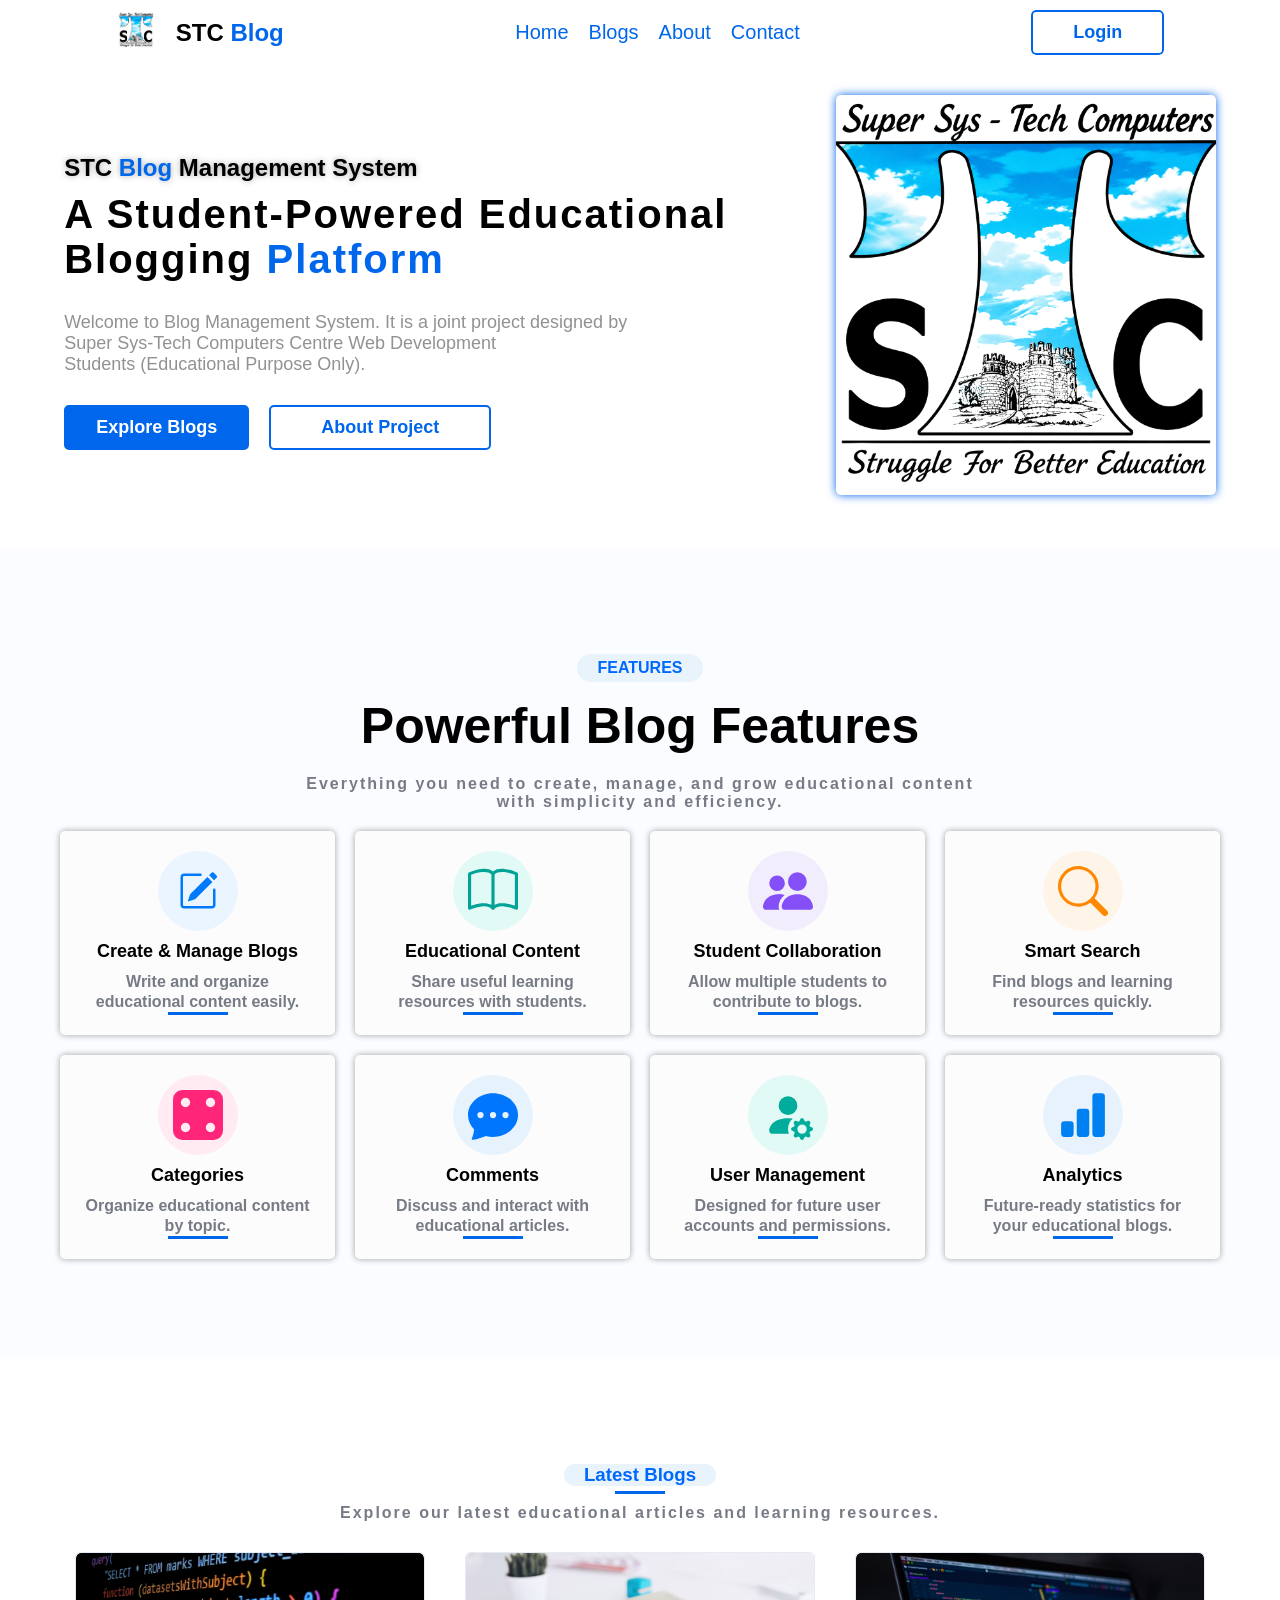
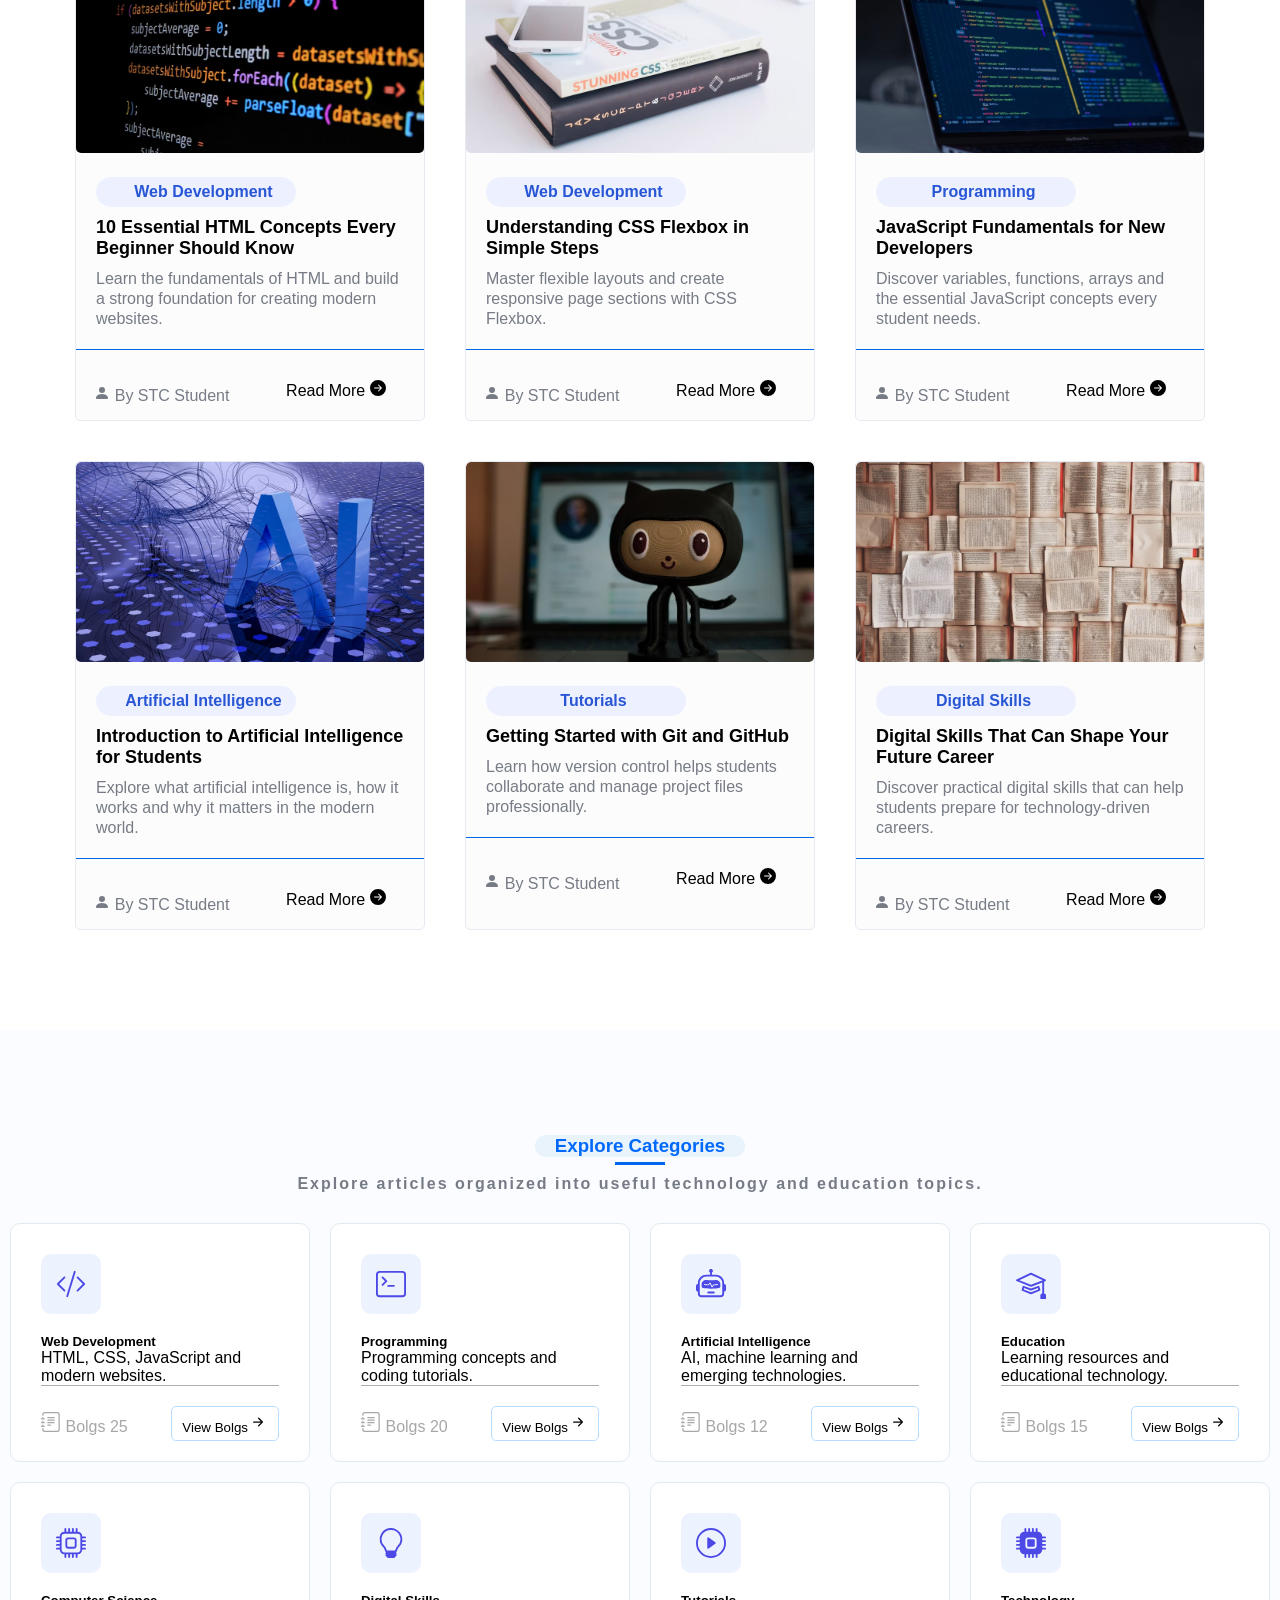
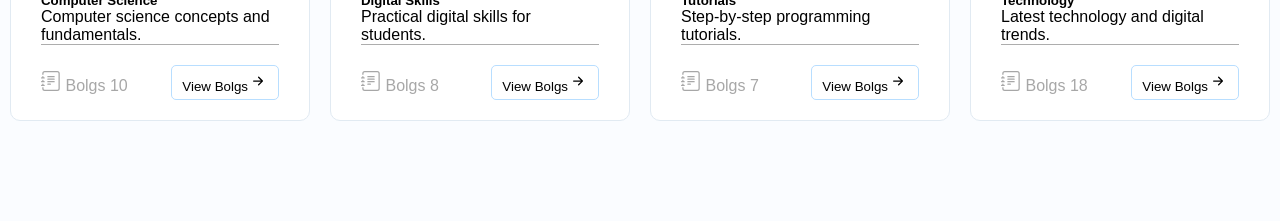
<file: index.html>
<!doctype html>
<html lang="en">
  <head>
    <meta charset="UTF-8" />
    <meta name="viewport" content="width=device-width, initial-scale=1.0" />
    <title>Home | STC Blog Management System</title>
    <link rel="shortcut icon" href="Images/logo.webp" type="image/x-icon" />
    <link rel="stylesheet" href="style.css" />
    <link rel="icon" href="/Images/logo.webp" />
    <link href="https://cdn.jsdelivr.net/npm/bootstrap@5.3.8/dist/css/bootstrap.min.css"rel="stylesheet"integrity="sha384-sRIl4kxILFvY47J16cr9ZwB07vP4J8+LH7qKQnuqkuIAvNWLzeN8tE5YBujZqJLB"crossorigin="anonymous"/>
    <script src="https://cdn.jsdelivr.net/npm/bootstrap@5.3.8/dist/js/bootstrap.bundle.min.js"integrity="sha384-FKyoEForCGlyvwx9Hj09JcYn3nv7wiPVlz7YYwJrWVcXK/BmnVDxM+D2scQbITxI"crossorigin="anonymous"></script>
  </head>

  <body>
    <!-- header  -->
    <header>
      <nav>
        <div class="title">
          <a href="#"><img src="Images/logo.webp" alt="" /></a>
          <h1>STC <span id="sp-1">Blog</span></h1>
        </div>

        <ul>
          <a href="index.html">
            <li>Home</li>
          </a>
          <a href="blog.html">
            <li>Blogs</li>
          </a>
          <a href="#">
            <li>About</li>
          </a>
          <a href="#">
            <li>Contact</li>
          </a>
        </ul>

        <div class="btns">
          <a href="#"><button>Login</button></a>
        </div>
      </nav>
    </header>

    <!-- Hero Section  -->
    <section id="hero">
      <div class="left-c">
        <h2>STC <span id="sp-1">Blog</span> Management System</h2>
        <h3>
          A Student-Powered Educational<br />
          Blogging <span id="sp-1">Platform</span>
        </h3>

        <p>
          Welcome to Blog Management System. It is a joint project designed
          by<br />
          Super Sys-Tech Computers Centre Web Development<br />
          Students (Educational Purpose Only).
        </p>

        <div class="btn">
          <a href="#"><button id="bt-1">Explore Blogs</button></a>
          <a href="#"><button id="bt-2">About Project</button></a>
        </div>
      </div>
      <div class="right-c">
        <img src="Images/logo2.webp" alt="" />
      </div>
    </section>

    <!-- Features Section -->
    <section id="features">
      <div class="f-tab">FEATURES</div>
      <h1>Powerful Blog Features</h1>
      <p>
        Everything you need to create, manage, and grow educational content<br />
        with simplicity and efficiency.
      </p>

      <div class="feature-card">
        <!-- card 1 -->
        <div class="f-card">
          <i id="f-c-1"
            ><svg
              xmlns="http://www.w3.org/2000/svg"
              width="40"
              height="40"
              fill="#007afc"
              class="bi bi-pencil-square"
              viewBox="0 0 16 16"
            >
              <path
                d="M15.502 1.94a.5.5 0 0 1 0 .706L14.459 3.69l-2-2L13.502.646a.5.5 0 0 1 .707 0l1.293 1.293zm-1.75 2.456-2-2L4.939 9.21a.5.5 0 0 0-.121.196l-.805 2.414a.25.25 0 0 0 .316.316l2.414-.805a.5.5 0 0 0 .196-.12l6.813-6.814z"
              />
              <path
                fill-rule="evenodd"
                d="M1 13.5A1.5 1.5 0 0 0 2.5 15h11a1.5 1.5 0 0 0 1.5-1.5v-6a.5.5 0 0 0-1 0v6a.5.5 0 0 1-.5.5h-11a.5.5 0 0 1-.5-.5v-11a.5.5 0 0 1 .5-.5H9a.5.5 0 0 0 0-1H2.5A1.5 1.5 0 0 0 1 2.5z"
              /></svg
          ></i>
          <h3>Create & Manage Blogs</h3>
          <p>Write and organize educational content easily.</p>
          <div class="f-line"></div>
        </div>

        <!-- card 2 -->
        <div class="f-card">
          <i id="f-c-2"
            ><svg
              xmlns="http://www.w3.org/2000/svg"
              width="50"
              height="50"
              fill="#00a396"
              class="bi bi-book"
              viewBox="0 0 16 16"
            >
              <path
                d="M1 2.828c.885-.37 2.154-.769 3.388-.893 1.33-.134 2.458.063 3.112.752v9.746c-.935-.53-2.12-.603-3.213-.493-1.18.12-2.37.461-3.287.811zm7.5-.141c.654-.689 1.782-.886 3.112-.752 1.234.124 2.503.523 3.388.893v9.923c-.918-.35-2.107-.692-3.287-.81-1.094-.111-2.278-.039-3.213.492zM8 1.783C7.015.936 5.587.81 4.287.94c-1.514.153-3.042.672-3.994 1.105A.5.5 0 0 0 0 2.5v11a.5.5 0 0 0 .707.455c.882-.4 2.303-.881 3.68-1.02 1.409-.142 2.59.087 3.223.877a.5.5 0 0 0 .78 0c.633-.79 1.814-1.019 3.222-.877 1.378.139 2.8.62 3.681 1.02A.5.5 0 0 0 16 13.5v-11a.5.5 0 0 0-.293-.455c-.952-.433-2.48-.952-3.994-1.105C10.413.809 8.985.936 8 1.783"
              /></svg
          ></i>
          <h3>Educational Content</h3>
          <p>Share useful learning resources with students.</p>
          <div class="f-line"></div>
        </div>

        <!-- card 3 -->
        <div class="f-card">
          <i id="f-c-3"
            ><svg
              xmlns="http://www.w3.org/2000/svg"
              width="50"
              height="50"
              fill="#844ff7"
              class="bi bi-people-fill"
              viewBox="0 0 16 16"
            >
              <path
                d="M7 14s-1 0-1-1 1-4 5-4 5 3 5 4-1 1-1 1zm4-6a3 3 0 1 0 0-6 3 3 0 0 0 0 6m-5.784 6A2.24 2.24 0 0 1 5 13c0-1.355.68-2.75 1.936-3.72A6.3 6.3 0 0 0 5 9c-4 0-5 3-5 4s1 1 1 1zM4.5 8a2.5 2.5 0 1 0 0-5 2.5 2.5 0 0 0 0 5"
              /></svg
          ></i>
          <h3>Student Collaboration</h3>
          <p>Allow multiple students to contribute to blogs.</p>
          <div class="f-line"></div>
        </div>

        <!-- card 4 -->
        <div class="f-card">
          <i id="f-c-4"
            ><svg
              xmlns="http://www.w3.org/2000/svg"
              width="50"
              height="50"
              fill="#ff8800"
              class="bi bi-search"
              viewBox="0 0 16 16"
            >
              <path
                d="M11.742 10.344a6.5 6.5 0 1 0-1.397 1.398h-.001q.044.06.098.115l3.85 3.85a1 1 0 0 0 1.415-1.414l-3.85-3.85a1 1 0 0 0-.115-.1zM12 6.5a5.5 5.5 0 1 1-11 0 5.5 5.5 0 0 1 11 0"
              /></svg
          ></i>
          <h3>Smart Search</h3>
          <p>Find blogs and learning resources quickly.</p>
          <div class="f-line"></div>
        </div>

        <!-- card 5 -->
        <div class="f-card">
          <i id="f-c-5"
            ><svg
              xmlns="http://www.w3.org/2000/svg"
              width="50"
              height="50"
              fill="#ff2679"
              class="bi bi-dice-4-fill"
              viewBox="0 0 16 16"
            >
              <path
                d="M3 0a3 3 0 0 0-3 3v10a3 3 0 0 0 3 3h10a3 3 0 0 0 3-3V3a3 3 0 0 0-3-3zm1 5.5a1.5 1.5 0 1 1 0-3 1.5 1.5 0 0 1 0 3m8 0a1.5 1.5 0 1 1 0-3 1.5 1.5 0 0 1 0 3m1.5 6.5a1.5 1.5 0 1 1-3 0 1.5 1.5 0 0 1 3 0M4 13.5a1.5 1.5 0 1 1 0-3 1.5 1.5 0 0 1 0 3"
              /></svg
          ></i>
          <h3>Categories</h3>
          <p>Organize educational content by topic.</p>
          <div class="f-line"></div>
        </div>

        <!-- card 6 -->
        <div class="f-card">
          <i id="f-c-6"
            ><svg
              xmlns="http://www.w3.org/2000/svg"
              width="50"
              height="50"
              fill="#0076fc"
              class="bi bi-chat-dots-fill"
              viewBox="0 0 16 16"
            >
              <path
                d="M16 8c0 3.866-3.582 7-8 7a9 9 0 0 1-2.347-.306c-.584.296-1.925.864-4.181 1.234-.2.032-.352-.176-.273-.362.354-.836.674-1.95.77-2.966C.744 11.37 0 9.76 0 8c0-3.866 3.582-7 8-7s8 3.134 8 7M5 8a1 1 0 1 0-2 0 1 1 0 0 0 2 0m4 0a1 1 0 1 0-2 0 1 1 0 0 0 2 0m3 1a1 1 0 1 0 0-2 1 1 0 0 0 0 2"
              /></svg
          ></i>
          <h3>Comments</h3>
          <p>Discuss and interact with educational articles.</p>
          <div class="f-line"></div>
        </div>

        <!-- card 7 -->
        <div class="f-card">
          <i id="f-c-7"
            ><svg
              xmlns="http://www.w3.org/2000/svg"
              width="50"
              height="50"
              fill="#00ad9c"
              class="bi bi-person-fill-gear"
              viewBox="0 0 16 16"
            >
              <path
                d="M11 5a3 3 0 1 1-6 0 3 3 0 0 1 6 0m-9 8c0 1 1 1 1 1h5.256A4.5 4.5 0 0 1 8 12.5a4.5 4.5 0 0 1 1.544-3.393Q8.844 9.002 8 9c-5 0-6 3-6 4m9.886-3.54c.18-.613 1.048-.613 1.229 0l.043.148a.64.64 0 0 0 .921.382l.136-.074c.561-.306 1.175.308.87.869l-.075.136a.64.64 0 0 0 .382.92l.149.045c.612.18.612 1.048 0 1.229l-.15.043a.64.64 0 0 0-.38.921l.074.136c.305.561-.309 1.175-.87.87l-.136-.075a.64.64 0 0 0-.92.382l-.045.149c-.18.612-1.048.612-1.229 0l-.043-.15a.64.64 0 0 0-.921-.38l-.136.074c-.561.305-1.175-.309-.87-.87l.075-.136a.64.64 0 0 0-.382-.92l-.148-.045c-.613-.18-.613-1.048 0-1.229l.148-.043a.64.64 0 0 0 .382-.921l-.074-.136c-.306-.561.308-1.175.869-.87l.136.075a.64.64 0 0 0 .92-.382zM14 12.5a1.5 1.5 0 1 0-3 0 1.5 1.5 0 0 0 3 0"
              /></svg
          ></i>
          <h3>User Management</h3>
          <p>Designed for future user accounts and permissions.</p>
          <div class="f-line"></div>
        </div>

        <!-- card 8 -->
        <div class="f-card">
          <i id="f-c-8"
            ><svg
              xmlns="http://www.w3.org/2000/svg"
              width="50"
              height="50"
              fill="#0081f2"
              class="bi bi-bar-chart-fill"
              viewBox="0 0 16 16"
            >
              <path
                d="M1 11a1 1 0 0 1 1-1h2a1 1 0 0 1 1 1v3a1 1 0 0 1-1 1H2a1 1 0 0 1-1-1zm5-4a1 1 0 0 1 1-1h2a1 1 0 0 1 1 1v7a1 1 0 0 1-1 1H7a1 1 0 0 1-1-1zm5-5a1 1 0 0 1 1-1h2a1 1 0 0 1 1 1v12a1 1 0 0 1-1 1h-2a1 1 0 0 1-1-1z"
              /></svg
          ></i>
          <h3>Analytics</h3>
          <p>Future-ready statistics for your educational blogs.</p>
          <div class="f-line"></div>
        </div>
      </div>
    </section>

    <!-- Latest Blogs -->
    <section id="Latest">
      <div class="title">
        <div class="l-tab"><h3>Latest Blogs</h3></div>
        <div class="l-line"></div>
        <p>Explore our latest educational articles and learning resources.</p>
      </div>

      <!--Latest cards  -->
      <div class="Latest-card">

        <!-- card 1 -->
        <div class="l-card">
            <div class="l-img">
                <img src="/Images/L-c-1.png" alt="">
            </div>
            <div class="l-dis">
                <div class="l-c-tab"><p>Web Development</p></div>
                <h3>10 Essential HTML Concepts Every Beginner Should Know</h3>
                <p>Learn the fundamentals of HTML and build a strong foundation for creating modern websites.</p>
            </div>
          <div class="l-line"></div>

          <div class="l-dis2">
            <div class="l-dis-d1">
                <p><svg xmlns="http://www.w3.org/2000/svg" width="16" height="16" fill="currentColor" class="bi bi-person-fill" viewBox="0 0 16 16"><path d="M3 14s-1 0-1-1 1-4 6-4 6 3 6 4-1 1-1 1zm5-6a3 3 0 1 0 0-6 3 3 0 0 0 0 6"/></svg> By STC Student</p>
            </div>
            <div class="ldis-d2">
              <a href="#"><button>Read More <svg xmlns="http://www.w3.org/2000/svg" width="16" height="16" fill="currentColor" class="bi bi-arrow-right-circle-fill" viewBox="0 0 16 16"><path d="M8 0a8 8 0 1 1 0 16A8 8 0 0 1 8 0M4.5 7.5a.5.5 0 0 0 0 1h5.793l-2.147 2.146a.5.5 0 0 0 .708.708l3-3a.5.5 0 0 0 0-.708l-3-3a.5.5 0 1 0-.708.708L10.293 7.5z"/></svg></button></a>
            </div>
          </div>
        </div>


        <!-- card 2 -->
        <div class="l-card">
            <div class="l-img">
                <img src="/Images/L-c-2.png" alt="">
            </div>
            <div class="l-dis">
                <div class="l-c-tab"><p>Web Development</p></div>
                <h3>Understanding CSS Flexbox in Simple Steps</h3>
                <p>Master flexible layouts and create responsive page sections with CSS Flexbox.</p>
            </div>
          <div class="l-line"></div>

          <div class="l-dis2">
            <div class="l-dis-d1">
                <p><svg xmlns="http://www.w3.org/2000/svg" width="16" height="16" fill="currentColor" class="bi bi-person-fill" viewBox="0 0 16 16"><path d="M3 14s-1 0-1-1 1-4 6-4 6 3 6 4-1 1-1 1zm5-6a3 3 0 1 0 0-6 3 3 0 0 0 0 6"/></svg> By STC Student</p>
            </div>
            <div class="ldis-d2">
              <a href="#"><button>Read More <svg xmlns="http://www.w3.org/2000/svg" width="16" height="16" fill="currentColor" class="bi bi-arrow-right-circle-fill" viewBox="0 0 16 16"><path d="M8 0a8 8 0 1 1 0 16A8 8 0 0 1 8 0M4.5 7.5a.5.5 0 0 0 0 1h5.793l-2.147 2.146a.5.5 0 0 0 .708.708l3-3a.5.5 0 0 0 0-.708l-3-3a.5.5 0 1 0-.708.708L10.293 7.5z"/></svg></button></a>
            </div>
          </div>
        </div>


        <!-- card 3 -->
        <div class="l-card">
            <div class="l-img">
                <img src="/Images/L-c-3.png" alt="">
            </div>
            <div class="l-dis">
                <div class="l-c-tab"><p>Programming</p></div>
                <h3>JavaScript Fundamentals for New Developers</h3>
                <p>Discover variables, functions, arrays and the essential JavaScript concepts every student needs.</p>
            </div>
          <div class="l-line"></div>

          <div class="l-dis2">
            <div class="l-dis-d1">
                <p><svg xmlns="http://www.w3.org/2000/svg" width="16" height="16" fill="currentColor" class="bi bi-person-fill" viewBox="0 0 16 16"><path d="M3 14s-1 0-1-1 1-4 6-4 6 3 6 4-1 1-1 1zm5-6a3 3 0 1 0 0-6 3 3 0 0 0 0 6"/></svg> By STC Student</p>
            </div>
            <div class="ldis-d2">
              <a href="#"><button>Read More <svg xmlns="http://www.w3.org/2000/svg" width="16" height="16" fill="currentColor" class="bi bi-arrow-right-circle-fill" viewBox="0 0 16 16"><path d="M8 0a8 8 0 1 1 0 16A8 8 0 0 1 8 0M4.5 7.5a.5.5 0 0 0 0 1h5.793l-2.147 2.146a.5.5 0 0 0 .708.708l3-3a.5.5 0 0 0 0-.708l-3-3a.5.5 0 1 0-.708.708L10.293 7.5z"/></svg></button></a>
            </div>
          </div>
        </div>


        <!-- card 4 -->
        <div class="l-card">
            <div class="l-img">
                <img src="/Images/L-c-4.png" alt="">
            </div>
            <div class="l-dis">
                <div class="l-c-tab"><p>Artificial Intelligence</p></div>
                <h3>Introduction to Artificial Intelligence for Students</h3>
                <p>Explore what artificial intelligence is, how it works and why it matters in the modern world.</p>
            </div>
          <div class="l-line"></div>

          <div class="l-dis2">
            <div class="l-dis-d1">
                <p><svg xmlns="http://www.w3.org/2000/svg" width="16" height="16" fill="currentColor" class="bi bi-person-fill" viewBox="0 0 16 16"><path d="M3 14s-1 0-1-1 1-4 6-4 6 3 6 4-1 1-1 1zm5-6a3 3 0 1 0 0-6 3 3 0 0 0 0 6"/></svg> By STC Student</p>
            </div>
            <div class="ldis-d2">
              <a href="#"><button>Read More <svg xmlns="http://www.w3.org/2000/svg" width="16" height="16" fill="currentColor" class="bi bi-arrow-right-circle-fill" viewBox="0 0 16 16"><path d="M8 0a8 8 0 1 1 0 16A8 8 0 0 1 8 0M4.5 7.5a.5.5 0 0 0 0 1h5.793l-2.147 2.146a.5.5 0 0 0 .708.708l3-3a.5.5 0 0 0 0-.708l-3-3a.5.5 0 1 0-.708.708L10.293 7.5z"/></svg></button></a>
            </div>
          </div>
        </div>


        <!-- card 5 -->
        <div class="l-card">
            <div class="l-img">
                <img src="/Images/L-c-5.png" alt="">
            </div>
            <div class="l-dis">
                <div class="l-c-tab"><p>Tutorials</p></div>
                <h3>Getting Started with Git and GitHub</h3>
                <p>Learn how version control helps students collaborate and manage project files professionally.</p>
            </div>
          <div class="l-line"></div>

          <div class="l-dis2">
            <div class="l-dis-d1">
                <p><svg xmlns="http://www.w3.org/2000/svg" width="16" height="16" fill="currentColor" class="bi bi-person-fill" viewBox="0 0 16 16"><path d="M3 14s-1 0-1-1 1-4 6-4 6 3 6 4-1 1-1 1zm5-6a3 3 0 1 0 0-6 3 3 0 0 0 0 6"/></svg> By STC Student</p>
            </div>
            <div class="ldis-d2">
              <a href="#"><button>Read More <svg xmlns="http://www.w3.org/2000/svg" width="16" height="16" fill="currentColor" class="bi bi-arrow-right-circle-fill" viewBox="0 0 16 16"><path d="M8 0a8 8 0 1 1 0 16A8 8 0 0 1 8 0M4.5 7.5a.5.5 0 0 0 0 1h5.793l-2.147 2.146a.5.5 0 0 0 .708.708l3-3a.5.5 0 0 0 0-.708l-3-3a.5.5 0 1 0-.708.708L10.293 7.5z"/></svg></button></a>
            </div>
          </div>
        </div>


        <!-- card 6 -->
        <div class="l-card">
            <div class="l-img">
                <img src="/Images/L-c-6.png" alt="">
            </div>
            <div class="l-dis">
                <div class="l-c-tab"><p>Digital Skills</p></div>
                <h3>Digital Skills That Can Shape Your Future Career</h3>
                <p>Discover practical digital skills that can help students prepare for technology-driven careers.</p>
            </div>
          <div class="l-line"></div>

          <div class="l-dis2">
            <div class="l-dis-d1">
                <p><svg xmlns="http://www.w3.org/2000/svg" width="16" height="16" fill="currentColor" class="bi bi-person-fill" viewBox="0 0 16 16"><path d="M3 14s-1 0-1-1 1-4 6-4 6 3 6 4-1 1-1 1zm5-6a3 3 0 1 0 0-6 3 3 0 0 0 0 6"/></svg> By STC Student</p>
            </div>
            <div class="ldis-d2">
              <a href="#"><button>Read More <svg xmlns="http://www.w3.org/2000/svg" width="16" height="16" fill="currentColor" class="bi bi-arrow-right-circle-fill" viewBox="0 0 16 16"><path d="M8 0a8 8 0 1 1 0 16A8 8 0 0 1 8 0M4.5 7.5a.5.5 0 0 0 0 1h5.793l-2.147 2.146a.5.5 0 0 0 .708.708l3-3a.5.5 0 0 0 0-.708l-3-3a.5.5 0 1 0-.708.708L10.293 7.5z"/></svg></button></a>
            </div>
          </div>
        </div>

      </div>
    </section>

    <!-- Explore Categories -->
     <section id="explore">


      <!-- Explore Categories -->
       <!-- Explore title  -->
      <div class="title">
        <div class="l-tab"><h3>Explore Categories</h3></div>
        <div class="l-line"></div>
        <p>Explore articles organized into useful technology and education topics.</p>
      </div>

       <!-- Explore Cards  -->
        <div class="e-cards">

          <!-- card 1  -->
           <div class="e-card" id="e-card-1">
            <div class="e-i"><svg xmlns="http://www.w3.org/2000/svg" width="30" height="30" fill="#4c49e6" class="bi bi-code-slash" viewBox="0 0 16 16"><path d="M10.478 1.647a.5.5 0 1 0-.956-.294l-4 13a.5.5 0 0 0 .956.294zM4.854 4.146a.5.5 0 0 1 0 .708L1.707 8l3.147 3.146a.5.5 0 0 1-.708.708l-3.5-3.5a.5.5 0 0 1 0-.708l3.5-3.5a.5.5 0 0 1 .708 0m6.292 0a.5.5 0 0 0 0 .708L14.293 8l-3.147 3.146a.5.5 0 0 0 .708.708l3.5-3.5a.5.5 0 0 0 0-.708l-3.5-3.5a.5.5 0 0 0-.708 0"/></svg></div>
            <div class="e-dis">
              <h5>Web Development</h5>
              <p>HTML, CSS, JavaScript and modern websites.</p>
            </div>
            <div class="e-line"></div>

            <div class="e-more">
              <div class="e-m">
                <svg xmlns="http://www.w3.org/2000/svg" width="20" height="20" fill="currentColor" class="bi bi-journal-text" viewBox="0 0 16 16"><path d="M5 10.5a.5.5 0 0 1 .5-.5h2a.5.5 0 0 1 0 1h-2a.5.5 0 0 1-.5-.5m0-2a.5.5 0 0 1 .5-.5h5a.5.5 0 0 1 0 1h-5a.5.5 0 0 1-.5-.5m0-2a.5.5 0 0 1 .5-.5h5a.5.5 0 0 1 0 1h-5a.5.5 0 0 1-.5-.5m0-2a.5.5 0 0 1 .5-.5h5a.5.5 0 0 1 0 1h-5a.5.5 0 0 1-.5-.5"/><path d="M3 0h10a2 2 0 0 1 2 2v12a2 2 0 0 1-2 2H3a2 2 0 0 1-2-2v-1h1v1a1 1 0 0 0 1 1h10a1 1 0 0 0 1-1V2a1 1 0 0 0-1-1H3a1 1 0 0 0-1 1v1H1V2a2 2 0 0 1 2-2"/><path d="M1 5v-.5a.5.5 0 0 1 1 0V5h.5a.5.5 0 0 1 0 1h-2a.5.5 0 0 1 0-1zm0 3v-.5a.5.5 0 0 1 1 0V8h.5a.5.5 0 0 1 0 1h-2a.5.5 0 0 1 0-1zm0 3v-.5a.5.5 0 0 1 1 0v.5h.5a.5.5 0 0 1 0 1h-2a.5.5 0 0 1 0-1z"/></svg>
                <span id="e-d-more">Bolgs 25</span>
              </div>
              <div class="e-m-b">
                <a href="#"><button>View Bolgs<svg xmlns="http://www.w3.org/2000/svg" width="20" height="20" fill="currentColor" class="bi bi-arrow-right-short" viewBox="0 0 16 16"><path fill-rule="evenodd" d="M4 8a.5.5 0 0 1 .5-.5h5.793L8.146 5.354a.5.5 0 1 1 .708-.708l3 3a.5.5 0 0 1 0 .708l-3 3a.5.5 0 0 1-.708-.708L10.293 8.5H4.5A.5.5 0 0 1 4 8"/></svg></button></a>
              </div>
            </div>
           </div>

           

          <!-- card 2  -->
           <div class="e-card" id="e-card-2">
            <div class="e-i"><svg xmlns="http://www.w3.org/2000/svg" width="30" height="30" fill="#4c49e6" class="bi bi-terminal" viewBox="0 0 16 16"><path d="M6 9a.5.5 0 0 1 .5-.5h3a.5.5 0 0 1 0 1h-3A.5.5 0 0 1 6 9M3.854 4.146a.5.5 0 1 0-.708.708L4.793 6.5 3.146 8.146a.5.5 0 1 0 .708.708l2-2a.5.5 0 0 0 0-.708z"/><path d="M2 1a2 2 0 0 0-2 2v10a2 2 0 0 0 2 2h12a2 2 0 0 0 2-2V3a2 2 0 0 0-2-2zm12 1a1 1 0 0 1 1 1v10a1 1 0 0 1-1 1H2a1 1 0 0 1-1-1V3a1 1 0 0 1 1-1z"/></svg></div>
            <div class="e-dis">
              <h5>Programming</h5>
              <p>Programming concepts and coding tutorials.</p>
            </div>
            <div class="e-line"></div>
            
            <div class="e-more">
              <div class="e-m">
                <svg xmlns="http://www.w3.org/2000/svg" width="20" height="20" fill="currentColor" class="bi bi-journal-text" viewBox="0 0 16 16"><path d="M5 10.5a.5.5 0 0 1 .5-.5h2a.5.5 0 0 1 0 1h-2a.5.5 0 0 1-.5-.5m0-2a.5.5 0 0 1 .5-.5h5a.5.5 0 0 1 0 1h-5a.5.5 0 0 1-.5-.5m0-2a.5.5 0 0 1 .5-.5h5a.5.5 0 0 1 0 1h-5a.5.5 0 0 1-.5-.5m0-2a.5.5 0 0 1 .5-.5h5a.5.5 0 0 1 0 1h-5a.5.5 0 0 1-.5-.5"/><path d="M3 0h10a2 2 0 0 1 2 2v12a2 2 0 0 1-2 2H3a2 2 0 0 1-2-2v-1h1v1a1 1 0 0 0 1 1h10a1 1 0 0 0 1-1V2a1 1 0 0 0-1-1H3a1 1 0 0 0-1 1v1H1V2a2 2 0 0 1 2-2"/><path d="M1 5v-.5a.5.5 0 0 1 1 0V5h.5a.5.5 0 0 1 0 1h-2a.5.5 0 0 1 0-1zm0 3v-.5a.5.5 0 0 1 1 0V8h.5a.5.5 0 0 1 0 1h-2a.5.5 0 0 1 0-1zm0 3v-.5a.5.5 0 0 1 1 0v.5h.5a.5.5 0 0 1 0 1h-2a.5.5 0 0 1 0-1z"/></svg>
                <span id="e-d-more">Bolgs 20</span>
              </div>
              <div class="e-m-b">
                <a href="#"><button>View Bolgs<svg xmlns="http://www.w3.org/2000/svg" width="20" height="20" fill="currentColor" class="bi bi-arrow-right-short" viewBox="0 0 16 16"><path fill-rule="evenodd" d="M4 8a.5.5 0 0 1 .5-.5h5.793L8.146 5.354a.5.5 0 1 1 .708-.708l3 3a.5.5 0 0 1 0 .708l-3 3a.5.5 0 0 1-.708-.708L10.293 8.5H4.5A.5.5 0 0 1 4 8"/></svg></button></a>
              </div>
            </div>
           </div>
           

          <!-- card 3  -->
           <div class="e-card" id="e-card-3">
            <div class="e-i"><svg xmlns="http://www.w3.org/2000/svg" width="30" height="30" fill="#4c49e6" class="bi bi-robot" viewBox="0 0 16 16"><path d="M6 12.5a.5.5 0 0 1 .5-.5h3a.5.5 0 0 1 0 1h-3a.5.5 0 0 1-.5-.5M3 8.062C3 6.76 4.235 5.765 5.53 5.886a26.6 26.6 0 0 0 4.94 0C11.765 5.765 13 6.76 13 8.062v1.157a.93.93 0 0 1-.765.935c-.845.147-2.34.346-4.235.346s-3.39-.2-4.235-.346A.93.93 0 0 1 3 9.219zm4.542-.827a.25.25 0 0 0-.217.068l-.92.9a25 25 0 0 1-1.871-.183.25.25 0 0 0-.068.495c.55.076 1.232.149 2.02.193a.25.25 0 0 0 .189-.071l.754-.736.847 1.71a.25.25 0 0 0 .404.062l.932-.97a25 25 0 0 0 1.922-.188.25.25 0 0 0-.068-.495c-.538.074-1.207.145-1.98.189a.25.25 0 0 0-.166.076l-.754.785-.842-1.7a.25.25 0 0 0-.182-.135"/><path d="M8.5 1.866a1 1 0 1 0-1 0V3h-2A4.5 4.5 0 0 0 1 7.5V8a1 1 0 0 0-1 1v2a1 1 0 0 0 1 1v1a2 2 0 0 0 2 2h10a2 2 0 0 0 2-2v-1a1 1 0 0 0 1-1V9a1 1 0 0 0-1-1v-.5A4.5 4.5 0 0 0 10.5 3h-2zM14 7.5V13a1 1 0 0 1-1 1H3a1 1 0 0 1-1-1V7.5A3.5 3.5 0 0 1 5.5 4h5A3.5 3.5 0 0 1 14 7.5"/></svg></div>
            <div class="e-dis">
              <h5>Artificial Intelligence</h5>
              <p>AI, machine learning and emerging technologies.</p>
            </div>
            <div class="e-line"></div>
            
            <div class="e-more">
              <div class="e-m">
                <svg xmlns="http://www.w3.org/2000/svg" width="20" height="20" fill="currentColor" class="bi bi-journal-text" viewBox="0 0 16 16"><path d="M5 10.5a.5.5 0 0 1 .5-.5h2a.5.5 0 0 1 0 1h-2a.5.5 0 0 1-.5-.5m0-2a.5.5 0 0 1 .5-.5h5a.5.5 0 0 1 0 1h-5a.5.5 0 0 1-.5-.5m0-2a.5.5 0 0 1 .5-.5h5a.5.5 0 0 1 0 1h-5a.5.5 0 0 1-.5-.5m0-2a.5.5 0 0 1 .5-.5h5a.5.5 0 0 1 0 1h-5a.5.5 0 0 1-.5-.5"/><path d="M3 0h10a2 2 0 0 1 2 2v12a2 2 0 0 1-2 2H3a2 2 0 0 1-2-2v-1h1v1a1 1 0 0 0 1 1h10a1 1 0 0 0 1-1V2a1 1 0 0 0-1-1H3a1 1 0 0 0-1 1v1H1V2a2 2 0 0 1 2-2"/><path d="M1 5v-.5a.5.5 0 0 1 1 0V5h.5a.5.5 0 0 1 0 1h-2a.5.5 0 0 1 0-1zm0 3v-.5a.5.5 0 0 1 1 0V8h.5a.5.5 0 0 1 0 1h-2a.5.5 0 0 1 0-1zm0 3v-.5a.5.5 0 0 1 1 0v.5h.5a.5.5 0 0 1 0 1h-2a.5.5 0 0 1 0-1z"/></svg>
                <span id="e-d-more">Bolgs 12</span>
              </div>
              <div class="e-m-b">
                <a href="#"><button>View Bolgs<svg xmlns="http://www.w3.org/2000/svg" width="20" height="20" fill="currentColor" class="bi bi-arrow-right-short" viewBox="0 0 16 16"><path fill-rule="evenodd" d="M4 8a.5.5 0 0 1 .5-.5h5.793L8.146 5.354a.5.5 0 1 1 .708-.708l3 3a.5.5 0 0 1 0 .708l-3 3a.5.5 0 0 1-.708-.708L10.293 8.5H4.5A.5.5 0 0 1 4 8"/></svg></button></a>
              </div>
            </div>
           </div>
           

          <!-- card 4  -->
           <div class="e-card" id="e-card-4">
            <div class="e-i"><svg xmlns="http://www.w3.org/2000/svg" width="30" height="30" fill="#4c49e6" class="bi bi-mortarboard" viewBox="0 0 16 16"><path d="M8.211 2.047a.5.5 0 0 0-.422 0l-7.5 3.5a.5.5 0 0 0 .025.917l7.5 3a.5.5 0 0 0 .372 0L14 7.14V13a1 1 0 0 0-1 1v2h3v-2a1 1 0 0 0-1-1V6.739l.686-.275a.5.5 0 0 0 .025-.917zM8 8.46 1.758 5.965 8 3.052l6.242 2.913z"/><path d="M4.176 9.032a.5.5 0 0 0-.656.327l-.5 1.7a.5.5 0 0 0 .294.605l4.5 1.8a.5.5 0 0 0 .372 0l4.5-1.8a.5.5 0 0 0 .294-.605l-.5-1.7a.5.5 0 0 0-.656-.327L8 10.466zm-.068 1.873.22-.748 3.496 1.311a.5.5 0 0 0 .352 0l3.496-1.311.22.748L8 12.46z"/></svg></div>
            <div class="e-dis">
              <h5>Education</h5>
              <p>Learning resources and educational technology.</p>
            </div>
            <div class="e-line"></div>
            
            <div class="e-more">
              <div class="e-m">
                <svg xmlns="http://www.w3.org/2000/svg" width="20" height="20" fill="currentColor" class="bi bi-journal-text" viewBox="0 0 16 16"><path d="M5 10.5a.5.5 0 0 1 .5-.5h2a.5.5 0 0 1 0 1h-2a.5.5 0 0 1-.5-.5m0-2a.5.5 0 0 1 .5-.5h5a.5.5 0 0 1 0 1h-5a.5.5 0 0 1-.5-.5m0-2a.5.5 0 0 1 .5-.5h5a.5.5 0 0 1 0 1h-5a.5.5 0 0 1-.5-.5m0-2a.5.5 0 0 1 .5-.5h5a.5.5 0 0 1 0 1h-5a.5.5 0 0 1-.5-.5"/><path d="M3 0h10a2 2 0 0 1 2 2v12a2 2 0 0 1-2 2H3a2 2 0 0 1-2-2v-1h1v1a1 1 0 0 0 1 1h10a1 1 0 0 0 1-1V2a1 1 0 0 0-1-1H3a1 1 0 0 0-1 1v1H1V2a2 2 0 0 1 2-2"/><path d="M1 5v-.5a.5.5 0 0 1 1 0V5h.5a.5.5 0 0 1 0 1h-2a.5.5 0 0 1 0-1zm0 3v-.5a.5.5 0 0 1 1 0V8h.5a.5.5 0 0 1 0 1h-2a.5.5 0 0 1 0-1zm0 3v-.5a.5.5 0 0 1 1 0v.5h.5a.5.5 0 0 1 0 1h-2a.5.5 0 0 1 0-1z"/></svg>
                <span id="e-d-more">Bolgs 15</span>
              </div>
              <div class="e-m-b">
                <a href="#"><button>View Bolgs<svg xmlns="http://www.w3.org/2000/svg" width="20" height="20" fill="currentColor" class="bi bi-arrow-right-short" viewBox="0 0 16 16"><path fill-rule="evenodd" d="M4 8a.5.5 0 0 1 .5-.5h5.793L8.146 5.354a.5.5 0 1 1 .708-.708l3 3a.5.5 0 0 1 0 .708l-3 3a.5.5 0 0 1-.708-.708L10.293 8.5H4.5A.5.5 0 0 1 4 8"/></svg></button></a>
              </div>
            </div>
           </div>
           

          <!-- card 5  -->
           <div class="e-card" id="e-card-5">
            <div class="e-i"><svg xmlns="http://www.w3.org/2000/svg" width="30" height="30" fill="#4c49e6" class="bi bi-cpu" viewBox="0 0 16 16"><path d="M5 0a.5.5 0 0 1 .5.5V2h1V.5a.5.5 0 0 1 1 0V2h1V.5a.5.5 0 0 1 1 0V2h1V.5a.5.5 0 0 1 1 0V2A2.5 2.5 0 0 1 14 4.5h1.5a.5.5 0 0 1 0 1H14v1h1.5a.5.5 0 0 1 0 1H14v1h1.5a.5.5 0 0 1 0 1H14v1h1.5a.5.5 0 0 1 0 1H14a2.5 2.5 0 0 1-2.5 2.5v1.5a.5.5 0 0 1-1 0V14h-1v1.5a.5.5 0 0 1-1 0V14h-1v1.5a.5.5 0 0 1-1 0V14h-1v1.5a.5.5 0 0 1-1 0V14A2.5 2.5 0 0 1 2 11.5H.5a.5.5 0 0 1 0-1H2v-1H.5a.5.5 0 0 1 0-1H2v-1H.5a.5.5 0 0 1 0-1H2v-1H.5a.5.5 0 0 1 0-1H2A2.5 2.5 0 0 1 4.5 2V.5A.5.5 0 0 1 5 0m-.5 3A1.5 1.5 0 0 0 3 4.5v7A1.5 1.5 0 0 0 4.5 13h7a1.5 1.5 0 0 0 1.5-1.5v-7A1.5 1.5 0 0 0 11.5 3zM5 6.5A1.5 1.5 0 0 1 6.5 5h3A1.5 1.5 0 0 1 11 6.5v3A1.5 1.5 0 0 1 9.5 11h-3A1.5 1.5 0 0 1 5 9.5zM6.5 6a.5.5 0 0 0-.5.5v3a.5.5 0 0 0 .5.5h3a.5.5 0 0 0 .5-.5v-3a.5.5 0 0 0-.5-.5z"/></svg></div>
            <div class="e-dis">
              <h5>Computer Science</h5>
              <p>Computer science concepts and fundamentals.</p>
            </div>
            <div class="e-line"></div>
            
            <div class="e-more">
              <div class="e-m">
                <svg xmlns="http://www.w3.org/2000/svg" width="20" height="20" fill="currentColor" class="bi bi-journal-text" viewBox="0 0 16 16"><path d="M5 10.5a.5.5 0 0 1 .5-.5h2a.5.5 0 0 1 0 1h-2a.5.5 0 0 1-.5-.5m0-2a.5.5 0 0 1 .5-.5h5a.5.5 0 0 1 0 1h-5a.5.5 0 0 1-.5-.5m0-2a.5.5 0 0 1 .5-.5h5a.5.5 0 0 1 0 1h-5a.5.5 0 0 1-.5-.5m0-2a.5.5 0 0 1 .5-.5h5a.5.5 0 0 1 0 1h-5a.5.5 0 0 1-.5-.5"/><path d="M3 0h10a2 2 0 0 1 2 2v12a2 2 0 0 1-2 2H3a2 2 0 0 1-2-2v-1h1v1a1 1 0 0 0 1 1h10a1 1 0 0 0 1-1V2a1 1 0 0 0-1-1H3a1 1 0 0 0-1 1v1H1V2a2 2 0 0 1 2-2"/><path d="M1 5v-.5a.5.5 0 0 1 1 0V5h.5a.5.5 0 0 1 0 1h-2a.5.5 0 0 1 0-1zm0 3v-.5a.5.5 0 0 1 1 0V8h.5a.5.5 0 0 1 0 1h-2a.5.5 0 0 1 0-1zm0 3v-.5a.5.5 0 0 1 1 0v.5h.5a.5.5 0 0 1 0 1h-2a.5.5 0 0 1 0-1z"/></svg>
                <span id="e-d-more">Bolgs 10</span>
              </div>
              <div class="e-m-b">
                <a href="#"><button>View Bolgs<svg xmlns="http://www.w3.org/2000/svg" width="20" height="20" fill="currentColor" class="bi bi-arrow-right-short" viewBox="0 0 16 16"><path fill-rule="evenodd" d="M4 8a.5.5 0 0 1 .5-.5h5.793L8.146 5.354a.5.5 0 1 1 .708-.708l3 3a.5.5 0 0 1 0 .708l-3 3a.5.5 0 0 1-.708-.708L10.293 8.5H4.5A.5.5 0 0 1 4 8"/></svg></button></a>
              </div>
            </div>
           </div>
           

          <!-- card 6  -->
           <div class="e-card" id="e-card-6">
            <div class="e-i"><svg xmlns="http://www.w3.org/2000/svg" width="30" height="30" fill="#4c49e6" class="bi bi-lightbulb" viewBox="0 0 16 16"><path d="M2 6a6 6 0 1 1 10.174 4.31c-.203.196-.359.4-.453.619l-.762 1.769A.5.5 0 0 1 10.5 13a.5.5 0 0 1 0 1 .5.5 0 0 1 0 1l-.224.447a1 1 0 0 1-.894.553H6.618a1 1 0 0 1-.894-.553L5.5 15a.5.5 0 0 1 0-1 .5.5 0 0 1 0-1 .5.5 0 0 1-.46-.302l-.761-1.77a2 2 0 0 0-.453-.618A5.98 5.98 0 0 1 2 6m6-5a5 5 0 0 0-3.479 8.592c.263.254.514.564.676.941L5.83 12h4.342l.632-1.467c.162-.377.413-.687.676-.941A5 5 0 0 0 8 1"/></svg></div>
            <div class="e-dis">
              <h5>Digital Skills</h5>
              <p>Practical digital skills for students.</p>
            </div>
            <div class="e-line"></div>
            
            <div class="e-more">
              <div class="e-m">
                <svg xmlns="http://www.w3.org/2000/svg" width="20" height="20" fill="currentColor" class="bi bi-journal-text" viewBox="0 0 16 16"><path d="M5 10.5a.5.5 0 0 1 .5-.5h2a.5.5 0 0 1 0 1h-2a.5.5 0 0 1-.5-.5m0-2a.5.5 0 0 1 .5-.5h5a.5.5 0 0 1 0 1h-5a.5.5 0 0 1-.5-.5m0-2a.5.5 0 0 1 .5-.5h5a.5.5 0 0 1 0 1h-5a.5.5 0 0 1-.5-.5m0-2a.5.5 0 0 1 .5-.5h5a.5.5 0 0 1 0 1h-5a.5.5 0 0 1-.5-.5"/><path d="M3 0h10a2 2 0 0 1 2 2v12a2 2 0 0 1-2 2H3a2 2 0 0 1-2-2v-1h1v1a1 1 0 0 0 1 1h10a1 1 0 0 0 1-1V2a1 1 0 0 0-1-1H3a1 1 0 0 0-1 1v1H1V2a2 2 0 0 1 2-2"/><path d="M1 5v-.5a.5.5 0 0 1 1 0V5h.5a.5.5 0 0 1 0 1h-2a.5.5 0 0 1 0-1zm0 3v-.5a.5.5 0 0 1 1 0V8h.5a.5.5 0 0 1 0 1h-2a.5.5 0 0 1 0-1zm0 3v-.5a.5.5 0 0 1 1 0v.5h.5a.5.5 0 0 1 0 1h-2a.5.5 0 0 1 0-1z"/></svg>
                <span id="e-d-more">Bolgs 8</span>
              </div>
              <div class="e-m-b">
                <a href="#"><button>View Bolgs<svg xmlns="http://www.w3.org/2000/svg" width="20" height="20" fill="currentColor" class="bi bi-arrow-right-short" viewBox="0 0 16 16"><path fill-rule="evenodd" d="M4 8a.5.5 0 0 1 .5-.5h5.793L8.146 5.354a.5.5 0 1 1 .708-.708l3 3a.5.5 0 0 1 0 .708l-3 3a.5.5 0 0 1-.708-.708L10.293 8.5H4.5A.5.5 0 0 1 4 8"/></svg></button></a>
              </div>
            </div>
           </div>
           

          <!-- card 7  -->
           <div class="e-card" id="e-card-7">
            <div class="e-i"><svg xmlns="http://www.w3.org/2000/svg" width="30" height="30" fill="#4c49e6" class="bi bi-play-circle" viewBox="0 0 16 16"><path d="M8 15A7 7 0 1 1 8 1a7 7 0 0 1 0 14m0 1A8 8 0 1 0 8 0a8 8 0 0 0 0 16"/><path d="M6.271 5.055a.5.5 0 0 1 .52.038l3.5 2.5a.5.5 0 0 1 0 .814l-3.5 2.5A.5.5 0 0 1 6 10.5v-5a.5.5 0 0 1 .271-.445"/></svg></div>
            <div class="e-dis">
              <h5>Tutorials</h5>
              <p>Step-by-step programming tutorials.</p>
            </div>
            <div class="e-line"></div>
            
            <div class="e-more">
              <div class="e-m">
                <svg xmlns="http://www.w3.org/2000/svg" width="20" height="20" fill="currentColor" class="bi bi-journal-text" viewBox="0 0 16 16"><path d="M5 10.5a.5.5 0 0 1 .5-.5h2a.5.5 0 0 1 0 1h-2a.5.5 0 0 1-.5-.5m0-2a.5.5 0 0 1 .5-.5h5a.5.5 0 0 1 0 1h-5a.5.5 0 0 1-.5-.5m0-2a.5.5 0 0 1 .5-.5h5a.5.5 0 0 1 0 1h-5a.5.5 0 0 1-.5-.5m0-2a.5.5 0 0 1 .5-.5h5a.5.5 0 0 1 0 1h-5a.5.5 0 0 1-.5-.5"/><path d="M3 0h10a2 2 0 0 1 2 2v12a2 2 0 0 1-2 2H3a2 2 0 0 1-2-2v-1h1v1a1 1 0 0 0 1 1h10a1 1 0 0 0 1-1V2a1 1 0 0 0-1-1H3a1 1 0 0 0-1 1v1H1V2a2 2 0 0 1 2-2"/><path d="M1 5v-.5a.5.5 0 0 1 1 0V5h.5a.5.5 0 0 1 0 1h-2a.5.5 0 0 1 0-1zm0 3v-.5a.5.5 0 0 1 1 0V8h.5a.5.5 0 0 1 0 1h-2a.5.5 0 0 1 0-1zm0 3v-.5a.5.5 0 0 1 1 0v.5h.5a.5.5 0 0 1 0 1h-2a.5.5 0 0 1 0-1z"/></svg>
                <span id="e-d-more">Bolgs 7</span>
              </div>
              <div class="e-m-b">
                <a href="#"><button>View Bolgs<svg xmlns="http://www.w3.org/2000/svg" width="20" height="20" fill="currentColor" class="bi bi-arrow-right-short" viewBox="0 0 16 16"><path fill-rule="evenodd" d="M4 8a.5.5 0 0 1 .5-.5h5.793L8.146 5.354a.5.5 0 1 1 .708-.708l3 3a.5.5 0 0 1 0 .708l-3 3a.5.5 0 0 1-.708-.708L10.293 8.5H4.5A.5.5 0 0 1 4 8"/></svg></button></a>
              </div>
            </div>
           </div>
           

          <!-- card 8  -->
           <div class="e-card" id="e-card-8">
            <div class="e-i"><svg xmlns="http://www.w3.org/2000/svg" width="30" height="30" fill="#4c49e6" class="bi bi-cpu-fill" viewBox="0 0 16 16"><path d="M6.5 6a.5.5 0 0 0-.5.5v3a.5.5 0 0 0 .5.5h3a.5.5 0 0 0 .5-.5v-3a.5.5 0 0 0-.5-.5z"/><path d="M5.5.5a.5.5 0 0 0-1 0V2A2.5 2.5 0 0 0 2 4.5H.5a.5.5 0 0 0 0 1H2v1H.5a.5.5 0 0 0 0 1H2v1H.5a.5.5 0 0 0 0 1H2v1H.5a.5.5 0 0 0 0 1H2A2.5 2.5 0 0 0 4.5 14v1.5a.5.5 0 0 0 1 0V14h1v1.5a.5.5 0 0 0 1 0V14h1v1.5a.5.5 0 0 0 1 0V14h1v1.5a.5.5 0 0 0 1 0V14a2.5 2.5 0 0 0 2.5-2.5h1.5a.5.5 0 0 0 0-1H14v-1h1.5a.5.5 0 0 0 0-1H14v-1h1.5a.5.5 0 0 0 0-1H14v-1h1.5a.5.5 0 0 0 0-1H14A2.5 2.5 0 0 0 11.5 2V.5a.5.5 0 0 0-1 0V2h-1V.5a.5.5 0 0 0-1 0V2h-1V.5a.5.5 0 0 0-1 0V2h-1zm1 4.5h3A1.5 1.5 0 0 1 11 6.5v3A1.5 1.5 0 0 1 9.5 11h-3A1.5 1.5 0 0 1 5 9.5v-3A1.5 1.5 0 0 1 6.5 5"/></svg></div>
            <div class="e-dis">
              <h5>Technology</h5>
              <p>Latest technology and digital trends.</p>
            </div>
            <div class="e-line"></div>
            
            <div class="e-more">
              <div class="e-m">
                <svg xmlns="http://www.w3.org/2000/svg" width="20" height="20" fill="currentColor" class="bi bi-journal-text" viewBox="0 0 16 16"><path d="M5 10.5a.5.5 0 0 1 .5-.5h2a.5.5 0 0 1 0 1h-2a.5.5 0 0 1-.5-.5m0-2a.5.5 0 0 1 .5-.5h5a.5.5 0 0 1 0 1h-5a.5.5 0 0 1-.5-.5m0-2a.5.5 0 0 1 .5-.5h5a.5.5 0 0 1 0 1h-5a.5.5 0 0 1-.5-.5m0-2a.5.5 0 0 1 .5-.5h5a.5.5 0 0 1 0 1h-5a.5.5 0 0 1-.5-.5"/><path d="M3 0h10a2 2 0 0 1 2 2v12a2 2 0 0 1-2 2H3a2 2 0 0 1-2-2v-1h1v1a1 1 0 0 0 1 1h10a1 1 0 0 0 1-1V2a1 1 0 0 0-1-1H3a1 1 0 0 0-1 1v1H1V2a2 2 0 0 1 2-2"/><path d="M1 5v-.5a.5.5 0 0 1 1 0V5h.5a.5.5 0 0 1 0 1h-2a.5.5 0 0 1 0-1zm0 3v-.5a.5.5 0 0 1 1 0V8h.5a.5.5 0 0 1 0 1h-2a.5.5 0 0 1 0-1zm0 3v-.5a.5.5 0 0 1 1 0v.5h.5a.5.5 0 0 1 0 1h-2a.5.5 0 0 1 0-1z"/></svg>
                <span id="e-d-more">Bolgs 18</span>
              </div>
              <div class="e-m-b">
                <a href="#"><button>View Bolgs<svg xmlns="http://www.w3.org/2000/svg" width="20" height="20" fill="currentColor" class="bi bi-arrow-right-short" viewBox="0 0 16 16"><path fill-rule="evenodd" d="M4 8a.5.5 0 0 1 .5-.5h5.793L8.146 5.354a.5.5 0 1 1 .708-.708l3 3a.5.5 0 0 1 0 .708l-3 3a.5.5 0 0 1-.708-.708L10.293 8.5H4.5A.5.5 0 0 1 4 8"/></svg></button></a>
              </div>
            </div>
           </div>




        </div>
     </section>
     <!-- footer  -->
  </body>
</html>
</file>
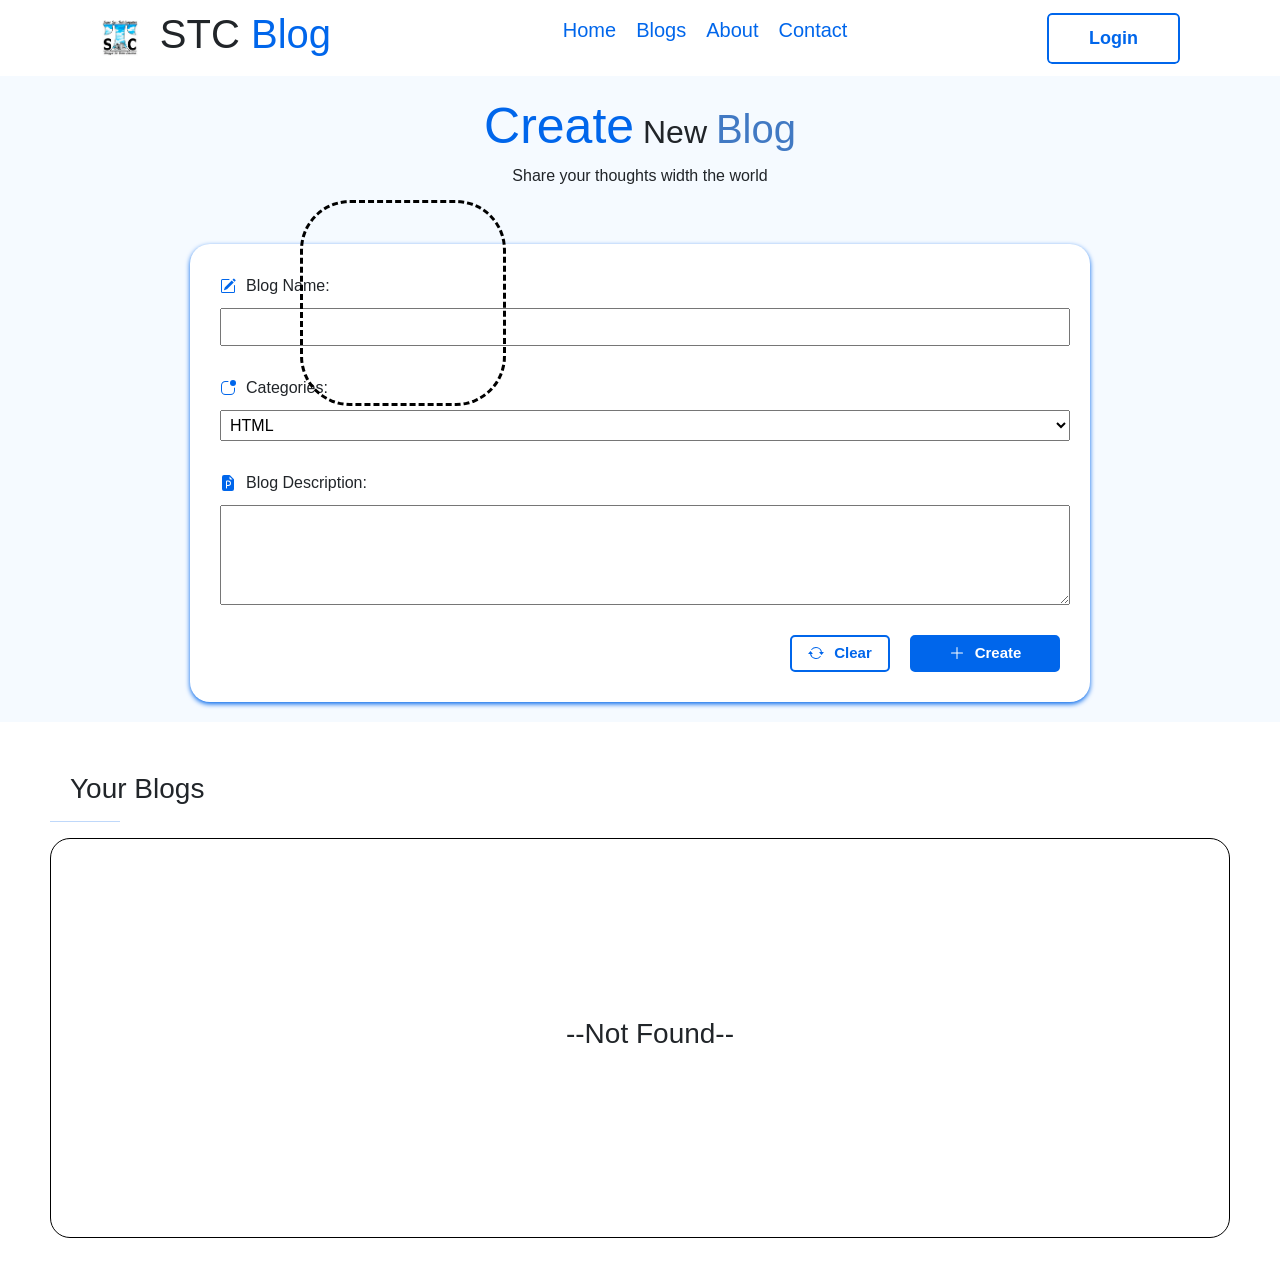
<file: blog.html>
<!DOCTYPE html>
<html lang="en">

<head>
    <meta charset="UTF-8">
    <meta name="viewport" content="width=device-width, initial-scale=1.0">
    <title>Blogs | STC Blog Management System</title>
    <link rel="shortcut icon" href="Images/logo.webp" type="image/x-icon">
    <link rel="stylesheet" href="style.css">
    <link href="https://cdn.jsdelivr.net/npm/bootstrap@5.3.8/dist/css/bootstrap.min.css" rel="stylesheet"
        integrity="sha384-sRIl4kxILFvY47J16cr9ZwB07vP4J8+LH7qKQnuqkuIAvNWLzeN8tE5YBujZqJLB" crossorigin="anonymous">
    <script src="https://cdn.jsdelivr.net/npm/bootstrap@5.3.8/dist/js/bootstrap.bundle.min.js"
        integrity="sha384-FKyoEForCGlyvwx9Hj09JcYn3nv7wiPVlz7YYwJrWVcXK/BmnVDxM+D2scQbITxI"
        crossorigin="anonymous"></script>
</head>

<body>
    <!-- header  -->
    <header>
        <nav>
            <div class="title">
                <img src="Images/logo.webp" alt="">
                <h1>STC <span id="sp-1">Blog</span></h1>
            </div>

            <ul>
                <a href="index.html">
                    <li>Home</li>
                </a>
                <a href="blog.html">
                    <li>Blogs</li>
                </a>
                <a href="#">
                    <li>About</li>
                </a>
                <a href="#">
                    <li>Contact</li>
                </a>
            </ul>

            <div class="btns">
                <a href="#"><button>Login</button></a>
            </div>
        </nav>
    </header>

    <!-- blog section -->

    <section class="blog" id="blogs">
        <div class="blog-h">
            <h2><span id="blog-design">Create</span> New <span id="blog-resign">Blog</span></h2>
            <p>Share your thoughts width the world</p>
        </div>

        <div class="blog-form-main">

            <div class="form-design-animation">

            </div>
            <div class="blog-form">

                <div class="write-one">
                    <div class="write-icon-one"><svg xmlns="http://www.w3.org/2000/svg" width="16" height="16"
                            fill="currentColor" class="bi bi-pencil-square" viewBox="0 0 16 16">
                            <path
                                d="M15.502 1.94a.5.5 0 0 1 0 .706L14.459 3.69l-2-2L13.502.646a.5.5 0 0 1 .707 0l1.293 1.293zm-1.75 2.456-2-2L4.939 9.21a.5.5 0 0 0-.121.196l-.805 2.414a.25.25 0 0 0 .316.316l2.414-.805a.5.5 0 0 0 .196-.12l6.813-6.814z" />
                            <path fill-rule="evenodd"
                                d="M1 13.5A1.5 1.5 0 0 0 2.5 15h11a1.5 1.5 0 0 0 1.5-1.5v-6a.5.5 0 0 0-1 0v6a.5.5 0 0 1-.5.5h-11a.5.5 0 0 1-.5-.5v-11a.5.5 0 0 1 .5-.5H9a.5.5 0 0 0 0-1H2.5A1.5 1.5 0 0 0 1 2.5z" />
                        </svg><label>Blog Name:</label></div>

                    <input type="text">
                </div>


                <div class="write-two">
                    <div class="write-icon-two"><svg xmlns="http://www.w3.org/2000/svg" width="16" height="16"
                            fill="currentColor" class="bi bi-app-indicator" viewBox="0 0 16 16">
                            <path
                                d="M5.5 2A3.5 3.5 0 0 0 2 5.5v5A3.5 3.5 0 0 0 5.5 14h5a3.5 3.5 0 0 0 3.5-3.5V8a.5.5 0 0 1 1 0v2.5a4.5 4.5 0 0 1-4.5 4.5h-5A4.5 4.5 0 0 1 1 10.5v-5A4.5 4.5 0 0 1 5.5 1H8a.5.5 0 0 1 0 1z" />
                            <path d="M16 3a3 3 0 1 1-6 0 3 3 0 0 1 6 0" />
                        </svg><label>Categories:</label></div>

                    <select>
                        <option>HTML</option>
                        <option>HTML</option>
                        <option>HTML</option>
                        <option>HTML</option>
                        <option>HTML</option>
                    </select>

                </div>

                <div class="write-three">

                    <div class="write-icon-three"><svg xmlns="http://www.w3.org/2000/svg" width="16" height="16"
                            fill="currentColor" class="bi bi-file-earmark-ppt-fill" viewBox="0 0 16 16">
                            <path d="M8.188 10H7V6.5h1.188a1.75 1.75 0 1 1 0 3.5" />
                            <path
                                d="M4 0h5.293A1 1 0 0 1 10 .293L13.707 4a1 1 0 0 1 .293.707V14a2 2 0 0 1-2 2H4a2 2 0 0 1-2-2V2a2 2 0 0 1 2-2m5.5 1.5v2a1 1 0 0 0 1 1h2zM7 5.5a1 1 0 0 0-1 1V13a.5.5 0 0 0 1 0v-2h1.188a2.75 2.75 0 0 0 0-5.5z" />
                        </svg><label>Blog Description:</label></div>

                    <textarea></textarea>

                </div>

                <div class="blog-btns">
                    <button class="btn-one"><svg xmlns="http://www.w3.org/2000/svg" width="16" height="16"
                            fill="currentColor" class="bi bi-arrow-repeat" viewBox="0 0 16 16">
                            <path
                                d="M11.534 7h3.932a.25.25 0 0 1 .192.41l-1.966 2.36a.25.25 0 0 1-.384 0l-1.966-2.36a.25.25 0 0 1 .192-.41m-11 2h3.932a.25.25 0 0 0 .192-.41L2.692 6.23a.25.25 0 0 0-.384 0L.342 8.59A.25.25 0 0 0 .534 9" />
                            <path fill-rule="evenodd"
                                d="M8 3c-1.552 0-2.94.707-3.857 1.818a.5.5 0 1 1-.771-.636A6.002 6.002 0 0 1 13.917 7H12.9A5 5 0 0 0 8 3M3.1 9a5.002 5.002 0 0 0 8.757 2.182.5.5 0 1 1 .771.636A6.002 6.002 0 0 1 2.083 9z" />
                        </svg> Clear</button>
                    <button class="btn-two"><svg xmlns="http://www.w3.org/2000/svg" width="16" height="16"
                            fill="currentColor" class="bi bi-plus-lg" viewBox="0 0 16 16">
                            <path fill-rule="evenodd"
                                d="M8 2a.5.5 0 0 1 .5.5v5h5a.5.5 0 0 1 0 1h-5v5a.5.5 0 0 1-1 0v-5h-5a.5.5 0 0 1 0-1h5v-5A.5.5 0 0 1 8 2" />
                        </svg> Create</button>
                </div>

            </div>

        </div>
    </section>


    <section class="result">

        <div class="result-heading">
            <h3>Your Blogs</h3>
            <hr>
        </div>

        <div class="result-card">
            <h3 id="result">--Not Found--</h3>
        </div>

    </section>


</body>

</html>
</file>
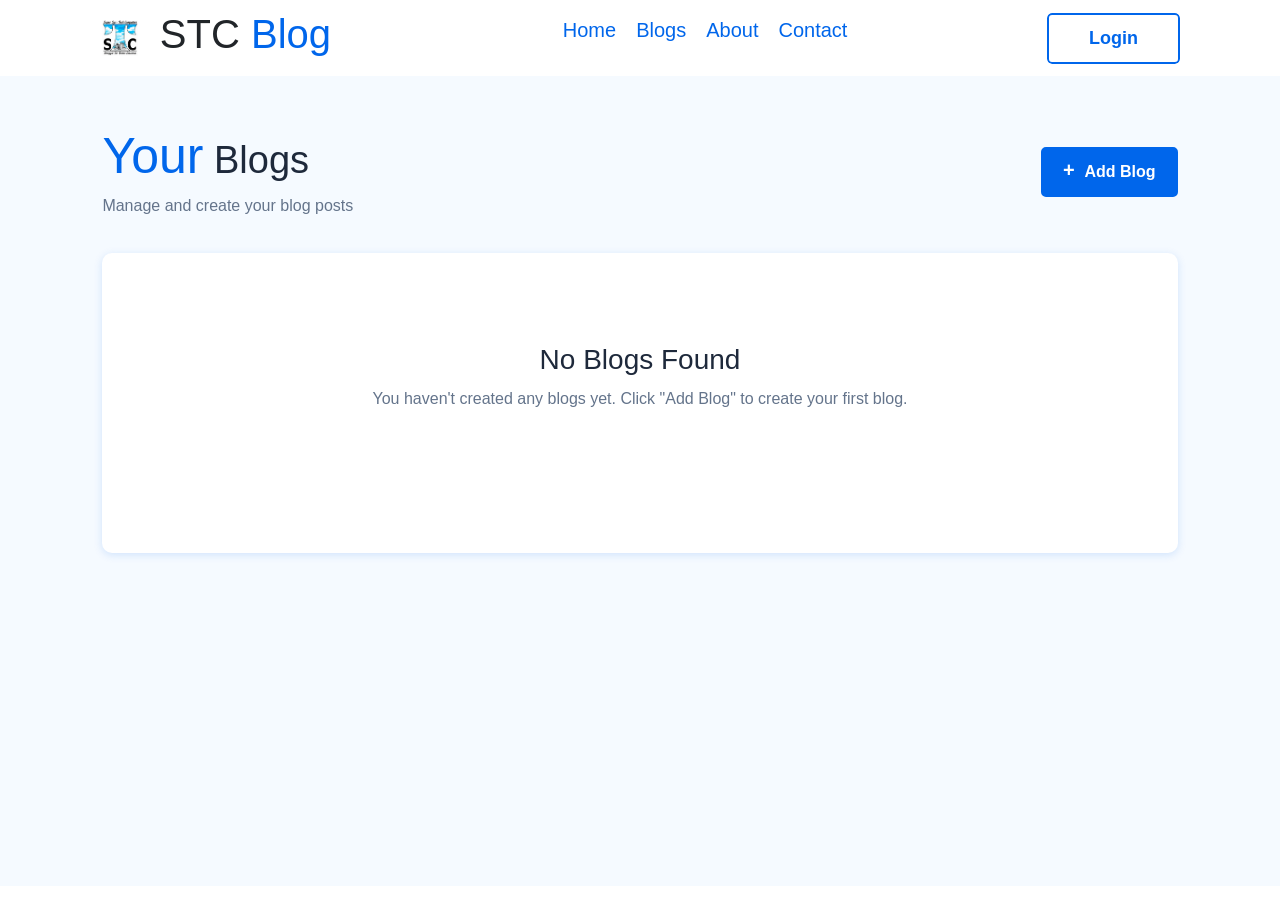
<file: blog2.html>
<!DOCTYPE html>
<html lang="en">

<head>
    <meta charset="UTF-8">
    <meta name="viewport" content="width=device-width, initial-scale=1.0">

    <title>Blogs | STC Blog Management System</title>

    <link rel="shortcut icon" href="Images/logo.webp" type="image/x-icon">

    <!-- Your existing CSS -->
    <link rel="stylesheet" href="style.css">

    <!-- Bootstrap -->
    <link href="https://cdn.jsdelivr.net/npm/bootstrap@5.3.8/dist/css/bootstrap.min.css"
        rel="stylesheet"
        crossorigin="anonymous">

    <style>
        .blogs-page {
            min-height: calc(100vh - 90px);
            padding: 50px 8%;
            background: #f5faff;
        }

        .blogs-top {
            display: flex;
            justify-content: space-between;
            align-items: center;
            gap: 25px;
            margin-bottom: 35px;
        }

        .blogs-top h2 {
            margin: 0;
            color: #1e293b;
            font-size: 38px;
        }

        .blogs-top p {
            margin: 8px 0 0;
            color: #64748b;
        }

        .add-blog-btn {
            border: 2px solid #0066eb;
            border-radius: 5px;
            padding: 11px 20px;
            background: #0066eb;
            color: #ffffff;
            font-size: 16px;
            font-weight: 600;
            cursor: pointer;
            transition: 0.3s;
        }

        .add-blog-btn span {
            margin-right: 6px;
            font-size: 20px;
            line-height: 0;
        }

        .add-blog-btn:hover {
            box-shadow: 0 0 10px #0066eb;
            transform: translateY(-2px);
        }

        .blogs-page .result-card {
            display: flex;
            flex-wrap: wrap;
            align-items: flex-start;
            justify-content: flex-start;
            gap: 20px;
            min-height: 300px;
            height: auto;
            padding: 35px;
            border: 0;
            border-radius: 10px;
            background: #ffffff;
            box-shadow: 0 2px 8px rgba(0, 102, 235, 0.15);
        }

        .empty-blog {
            width: 100%;
            padding: 55px 20px;
            text-align: center;
            color: #64748b;
        }

        .empty-blog h3 {
            margin-bottom: 10px;
            color: #1e293b;
        }

        .empty-blog p {
            margin: 0;
        }

        .created-blog {
            flex: 1 1 280px;
            min-width: 0;
            padding: 22px;
            border: 1px solid #e2e8f0;
            border-radius: 8px;
            background: #ffffff;
            box-shadow: 0 2px 8px rgba(15, 23, 42, 0.08);
        }

        .created-blog h3 {
            margin: 0 0 10px;
            color: #1e293b;
        }

        .blog-category {
            display: inline-block;
            margin-bottom: 12px;
            padding: 4px 10px;
            border-radius: 20px;
            background: #e8f3fc;
            color: #0069fc;
            font-size: 13px;
            font-weight: 600;
        }

        .created-blog p {
            margin: 0;
            color: #64748b;
            line-height: 1.5;
        }

        @media (max-width: 700px) {
            .blogs-page {
                padding: 35px 20px;
            }

            .blogs-top {
                align-items: flex-start;
                flex-direction: column;
            }

            .blogs-top h2 {
                font-size: 32px;
            }

            .add-blog-btn {
                width: 100%;
            }

            .blogs-page .result-card {
                padding: 20px;
            }
        }

        /* =========================================
           BLOG MODAL
        ========================================= */

        .blog-modal {
            position: fixed !important;
            inset: 0 !important;

            display: flex !important;
            justify-content: center !important;
            align-items: center !important;

            padding: 20px;
            margin: 0 !important;

            background: rgba(15, 23, 42, 0.72);

            backdrop-filter: blur(7px);
            -webkit-backdrop-filter: blur(7px);

            z-index: 99999 !important;

            box-sizing: border-box;
        }


        /* =========================================
           MODAL BOX
        ========================================= */

        .blog-modal-box {
            position: relative;

            width: 500px;
            max-width: 100%;
            max-height: none;

            overflow-y: visible;
            overflow-x: hidden;

            margin: 0 !important;
            padding: 0 0 25px !important;

            background: #ffffff;

            border-radius: 20px;

            box-shadow:
                0 30px 80px rgba(0, 0, 0, 0.25),
                0 10px 30px rgba(0, 0, 0, 0.12);

            box-sizing: border-box;

            animation: modalSlide 0.3s ease;
        }


        /* =========================================
           MODAL HEADING
        ========================================= */

        .blog-modal-box h2 {
            position: relative;

            margin: 0 !important;
            padding: 28px 30px 24px !important;

            color: #ffffff !important;

            font-size: 24px !important;
            font-weight: 700 !important;
            line-height: 1.3;

            background:
                linear-gradient(
                    135deg,
                    #6366f1 0%,
                    #7c3aed 50%,
                    #9333ea 100%
                );

            box-sizing: border-box;
        }


        .blog-modal-box h2::after {
            content: "Share your thoughts with the world";

            display: block;

            margin-top: 6px;

            font-size: 13px;
            font-weight: 400;

            color: rgba(255, 255, 255, 0.82);
        }


        /* =========================================
           LABEL
        ========================================= */

        .blog-modal-box label {
            display: block !important;

            margin: 20px 30px 8px !important;

            color: #334155 !important;

            font-size: 13px !important;
            font-weight: 700 !important;

            line-height: 1.4;

            letter-spacing: 0.2px;
        }


        /* =========================================
           INPUT / SELECT / TEXTAREA
        ========================================= */

        .blog-modal-box input,
        .blog-modal-box select,
        .blog-modal-box textarea {
            display: block !important;

            width: calc(100% - 60px) !important;

            height: auto !important;

            margin: 0 30px !important;

            padding: 13px 15px !important;

            box-sizing: border-box !important;

            border: 1px solid #e2e8f0 !important;

            border-radius: 10px !important;

            background: #f8fafc !important;

            color: #1e293b !important;

            font-family: inherit;
            font-size: 14px !important;

            line-height: 1.4;

            outline: none;

            transition:
                border-color 0.2s ease,
                background 0.2s ease,
                box-shadow 0.2s ease,
                transform 0.2s ease;
        }


        /* Placeholder */

        .blog-modal-box input::placeholder,
        .blog-modal-box textarea::placeholder {
            color: #94a3b8;
        }


        /* Focus */

        .blog-modal-box input:focus,
        .blog-modal-box select:focus,
        .blog-modal-box textarea:focus {
            background: #ffffff !important;

            border-color: #6366f1 !important;

            box-shadow:
                0 0 0 4px rgba(99, 102, 241, 0.10) !important;

            transform: translateY(-1px);
        }


        /* =========================================
           SELECT
        ========================================= */

        .blog-modal-box select {
            cursor: pointer;

            appearance: auto;
        }


        /* =========================================
           TEXTAREA
        ========================================= */

        .blog-modal-box textarea {
            min-height: 125px !important;

            resize: vertical;

            line-height: 1.6;
        }


        /* =========================================
           BUTTON AREA
        ========================================= */

        .modal-buttons {
            display: flex !important;

            justify-content: flex-end !important;
            align-items: center !important;

            gap: 10px;

            margin-top: 25px !important;

            padding: 20px 30px 0 !important;

            border-top: 1px solid #f1f5f9;

            box-sizing: border-box;
        }


        /* =========================================
           ALL BUTTONS
        ========================================= */

        .modal-buttons button {
            width: auto !important;
            height: auto !important;

            margin: 0 !important;

            border: none !important;

            padding: 11px 20px !important;

            border-radius: 9px !important;

            font-family: inherit;
            font-size: 14px !important;
            font-weight: 600 !important;

            line-height: 1.4;

            cursor: pointer;

            transition:
                transform 0.2s ease,
                box-shadow 0.2s ease,
                background 0.2s ease;
        }


        /* =========================================
           CANCEL
        ========================================= */

        .cancel-btn {
            color: #475569 !important;

            background: #f1f5f9 !important;
        }

        .cancel-btn:hover {
            color: #475569 !important;

            background: #e2e8f0 !important;

            transform: translateY(-1px);
        }


        /* =========================================
           CREATE BLOG
        ========================================= */

        .submit-btn {
            color: #ffffff !important;

            background:
                linear-gradient(
                    135deg,
                    #6366f1,
                    #7c3aed
                ) !important;

            box-shadow:
                0 5px 15px rgba(99, 102, 241, 0.25);
        }

        .submit-btn:hover {
            color: #ffffff !important;

            transform: translateY(-2px);

            box-shadow:
                0 8px 20px rgba(99, 102, 241, 0.35);
        }

        .submit-btn:active,
        .cancel-btn:active {
            transform: translateY(0);
        }


        /* =========================================
           ANIMATION
        ========================================= */

        @keyframes modalSlide {

            from {
                opacity: 0;

                transform:
                    translateY(25px)
                    scale(0.96);
            }

            to {
                opacity: 1;

                transform:
                    translateY(0)
                    scale(1);
            }
        }


        /* =========================================
           MOBILE
        ========================================= */

        @media (max-width: 600px) {

            .blog-modal {
                padding: 15px !important;
            }

            .blog-modal-box {
                width: 100% !important;

                max-height: none;

                border-radius: 16px;
            }

            .blog-modal-box h2 {
                padding: 23px 22px 20px !important;

                font-size: 21px !important;
            }

            .blog-modal-box label {
                margin-left: 22px !important;
                margin-right: 22px !important;
            }

            .blog-modal-box input,
            .blog-modal-box select,
            .blog-modal-box textarea {
                width: calc(100% - 44px) !important;

                margin-left: 22px !important;
                margin-right: 22px !important;
            }

            .modal-buttons {
                padding-left: 22px !important;
                padding-right: 22px !important;
            }
        }
    </style>
</head>


<body>

    <!-- ================= HEADER ================= -->

    <header>

        <nav>

            <div class="title">

                <img src="Images/logo.webp" alt="STC Logo">

                <h1>
                    STC <span id="sp-1">Blog</span>
                </h1>

            </div>


            <ul>

                <a href="index.html">
                    <li>Home</li>
                </a>

                <a href="blog.html">
                    <li>Blogs</li>
                </a>

                <a href="#">
                    <li>About</li>
                </a>

                <a href="#">
                    <li>Contact</li>
                </a>

            </ul>


            <div class="btns">

                <a href="#">
                    <button type="button">Login</button>
                </a>

            </div>

        </nav>

    </header>



    <!-- ================= BLOGS ================= -->

    <section class="blogs-page">

        <div class="blogs-top">

            <div>

                <h2>
                    <span id="blog-design">Your</span>
                    Blogs
                </h2>

                <p>
                    Manage and create your blog posts
                </p>

            </div>


            <!-- ADD BLOG BUTTON -->

            <button
                id="addBlogBtn"
                class="add-blog-btn"
                type="button">

                <span>+</span>

                Add Blog

            </button>

        </div>



        <!-- ================= BLOG CONTAINER ================= -->

        <div
            class="result-card"
            id="resultCard">

            <div
                class="empty-blog"
                id="emptyBlog">

                <h3>
                    No Blogs Found
                </h3>

                <p>
                    You haven't created any blogs yet.
                    Click "Add Blog" to create your first blog.
                </p>

            </div>

        </div>

    </section>



    <!-- ================= JAVASCRIPT ================= -->

    <script>

        const addBlogBtn =
            document.getElementById("addBlogBtn");

        const resultCard =
            document.getElementById("resultCard");


        /* =====================================
           ADD BLOG BUTTON
        ===================================== */

        addBlogBtn.addEventListener("click", function () {

            /* Modal */

            const modal =
                document.createElement("div");

            modal.classList.add("blog-modal");


            /* Modal Box */

            const modalBox =
                document.createElement("div");

            modalBox.classList.add("blog-modal-box");


            /* =====================================
               HEADING
            ===================================== */

            const heading =
                document.createElement("h2");

            heading.textContent =
                "Create New Blog";


            /* =====================================
               BLOG NAME
            ===================================== */

            const nameLabel =
                document.createElement("label");

            nameLabel.textContent =
                "Blog Name";


            const nameInput =
                document.createElement("input");

            nameInput.type = "text";

            nameInput.placeholder =
                "Enter blog name";


            /* =====================================
               CATEGORY
            ===================================== */

            const categoryLabel =
                document.createElement("label");

            categoryLabel.textContent =
                "Blog Category";


            const categorySelect =
                document.createElement("select");


            const categories = [
                "HTML",
                "CSS",
                "JavaScript",
                "Web Development",
                "Technology"
            ];


            categories.forEach(function (category) {

                const option =
                    document.createElement("option");

                option.value = category;

                option.textContent = category;

                categorySelect.appendChild(option);

            });


            /* =====================================
               DESCRIPTION
            ===================================== */

            const descriptionLabel =
                document.createElement("label");

            descriptionLabel.textContent =
                "Blog Description";


            const descriptionInput =
                document.createElement("textarea");

            descriptionInput.placeholder =
                "Enter blog description";


            /* =====================================
               BUTTONS
            ===================================== */

            const buttons =
                document.createElement("div");

            buttons.classList.add("modal-buttons");


            /* Cancel */

            const cancelBtn =
                document.createElement("button");

            cancelBtn.type = "button";

            cancelBtn.textContent =
                "Cancel";

            cancelBtn.classList.add(
                "cancel-btn"
            );


            /* Create */

            const createBtn =
                document.createElement("button");

            createBtn.type = "button";

            createBtn.textContent =
                "Create Blog";

            createBtn.classList.add(
                "submit-btn"
            );


            buttons.appendChild(cancelBtn);
            buttons.appendChild(createBtn);


            /* =====================================
               APPEND MODAL
            ===================================== */

            modalBox.appendChild(heading);

            modalBox.appendChild(nameLabel);
            modalBox.appendChild(nameInput);

            modalBox.appendChild(categoryLabel);
            modalBox.appendChild(categorySelect);

            modalBox.appendChild(descriptionLabel);
            modalBox.appendChild(descriptionInput);

            modalBox.appendChild(buttons);

            modal.appendChild(modalBox);

            document.body.appendChild(modal);


            /* Focus */

            nameInput.focus();


            /* =====================================
               CANCEL
            ===================================== */

            cancelBtn.addEventListener(
                "click",
                function () {

                    modal.remove();

                }
            );


            /* =====================================
               CREATE BLOG
            ===================================== */

            createBtn.addEventListener(
                "click",
                async function () {

                    const blogName =
                        nameInput.value.trim();

                    const category =
                        categorySelect.value;

                    const description =
                        descriptionInput.value.trim();


                    /* Validation */

                    if (
                        blogName === "" ||
                        description === ""
                    ) {

                        alert(
                            "Please fill all fields!"
                        );

                        return;
                    }

                    createBtn.disabled = true;

                    try {
                        const response = await fetch("save_blog.php", {
                            method: "POST",
                            body: new URLSearchParams({
                                blogName: blogName,
                                category: category,
                                description: description
                            })
                        });

                        const result = await response.text();

                        if (result !== "success") {
                            throw new Error("Could not save the blog.");
                        }

                        /* Remove empty message */

                        const emptyBlog =
                            document.getElementById(
                                "emptyBlog"
                            );

                        if (emptyBlog) {
                            emptyBlog.remove();
                        }


                        /* =====================================
                           BLOG CARD
                        ===================================== */

                        const blog =
                            document.createElement("div");

                        blog.classList.add(
                            "created-blog"
                        );


                        /* Title */

                        const title =
                            document.createElement("h3");

                        title.textContent =
                            blogName;


                        /* Category */

                        const categoryTag =
                            document.createElement("span");

                        categoryTag.textContent =
                            category;

                        categoryTag.classList.add(
                            "blog-category"
                        );


                        /* Description */

                        const desc =
                            document.createElement("p");

                        desc.textContent =
                            description;


                        /* Append */

                        blog.appendChild(title);

                        blog.appendChild(categoryTag);

                        blog.appendChild(desc);


                        /* Add blog */

                        resultCard.appendChild(blog);


                        /* Close modal */

                        modal.remove();
                    } catch (error) {
                        alert(error.message);
                    } finally {
                        createBtn.disabled = false;
                    }

                }
            );

        });

    </script>

</body>

</html>
</file>
<file: style.css>
* {
    margin: 0;
    padding: 0;
    box-sizing: border-box;
    font-family: 'Gill Sans', 'Gill Sans MT', Calibri, 'Trebuchet MS', sans-serif;
}

header {
    background: transparent;
    padding: 10px 0;
    backdrop-filter: blur(10px);
    position: sticky;
    top: 0;
    left: 0;
    z-index: 99;
}

header nav {
    display: flex;
    justify-content: space-around;
    align-items: center;
}

header ul {
    display: flex;
    justify-content: center;
    align-items: center;
    gap: 20px;
}

header ul li {
    list-style: none;
}

header a {
    text-decoration: none;
    font-size: 20px;
    color: #0066eb;
    transition: 0.3s;
}

header a:hover {
    transform: translateY(-6px);
    color: #053c4db7;
}

header .title {
    display: flex;
    justify-content: center;
    align-items: center;
    gap: 20px;
}

header .title img {
    height: 40px;
    /* border-radius: 10px; */
    /* box-shadow: 0 0 2px 2px #00c1fcb7; */
    animation: logo 3s forwards infinite;
}

@keyframes logo {
    0% {
        transform: scale(0.90);
    }

    50% {
        transform: scale(1.1);
    }

    100% {
        transform: scale(0.90);
    }
}

header .title #sp-1 {
    color: #0066eb;
}

header .btns {
    overflow: hidden;
    /* border: 2px solid red; */
    border-radius: 5px;
}

header .btns button {
    padding: 10px 40px;
    border: 2px solid #0066eb;
    border-radius: 5px;
    outline: none;
    background: transparent;
    font-size: 18px;
    font-weight: 600;
    color: #0066eb;
    transition: 0.3s;
}

header .btns button:hover {
    background-color: #0066eb;
    color: white;
    cursor: pointer;
    border-radius: 5px;
    transform: scale(1.1);
}



/* Hero Section  */
#hero {
    /* background-color: #181b1c;
    color: white; */
    padding: 40px 10px;
    display: flex;
    justify-content: space-around;
    align-items: center;
}

#hero .left-c #sp-1 {
    color: #0066eb;
}

#hero .left-c h3 {
    padding: 10px 0;
    letter-spacing: 2px;
    font-size: 40px;
}

#hero .left-c h2 {
    text-shadow: 0 0 6px rgb(167, 167, 167);
}

#hero .left-c p {
    padding: 20px 0;
    font-size: 18px;
    color: rgb(146, 146, 146);
}

#hero .btn button {
    padding: 10px 30px;
    border-radius: 5px;
    border: 2px solid #0066eb;
    outline: none;
    background: transparent;
    font-size: 18px;
    font-weight: 600;
    color: #0066eb;
    transition: 0.3s;
}

#hero .btn {
    display: flex;
    justify-content: start;
    align-items: center;
    gap: 20px;
    margin: 10px 0;
}

#hero .btn #bt-1 {
    background-color: #0066eb;
    color: white;
}

#hero .btn #bt-2 {
    padding: 10px 50px;
}

#hero .btn button:hover {
    background-color: #0066eb;
    color: white;
    cursor: pointer;
    transform: skewX(20deg);
    box-shadow: 0 0 10px #0066eb;
}

#hero .right-c img {
    height: 400px;
    width: 380px;
    object-fit: cover;
    box-shadow: 0 0 10px #0066eb;
    border-radius: 5px;
    border: none;
    outline: none;
    animation: img 5s forwards infinite;
}

@keyframes img {
    0% {
        transform: translateY(-10px);
    }

    50% {
        transform: translateY(10px);
    }

    100% {
        transform: translateY(-10px);
    }
}


/* Feature Section  */
#features {
    padding: 100px 10px;
    text-align: center;
    display: flex;
    justify-content: center;
    align-items: center;
    flex-direction: column;
    gap: 20px;
    background-color: #fafcff;
}

#features .f-tab {
    padding: 5px 20px;
    background-color: #e8f3fc;
    color: #0069fc;
    border-radius: 50px;
    font-weight: 600;
    display: flex;
    justify-content: center;
    align-items: center;
    animation: title 5s forwards infinite;
}

#features h1 {
    font-size: 50px;
    font-weight: 900;
}

#features p {
    color: #767b85;
    font-weight: 600;
    font-size: 16px;
    letter-spacing: 2px;
}

#features .feature-card {
    display: grid;
    grid-template-columns: 1fr 1fr 1fr 1fr;
    gap: 20px;
    padding: 0 50px;
}

#features .feature-card .f-card {
    background-color: #fcfcfc;
    border-radius: 5px;
    padding: 20px 20px;
    box-shadow: 0 0 6px #a0a0a0;
    display: flex;
    justify-content: center;
    align-items: center;
    flex-direction: column;
    transition: 0.2s;
}

#features .feature-card .f-card:hover {
    transform: translateY(-10px);
}

#features .feature-card .f-card h3 {
    font-size: 18px;
    font-weight: 900;
    padding: 10px 0;
}

#features .feature-card .f-card p {
    letter-spacing: 0;
    line-height: 20px;
}

#features .feature-card .f-card .f-line {
    width: 60px;
    height: 3px;
    background-color: #0066eb;
}

#features .feature-card .f-card #f-c-1,
#features .feature-card .f-card #f-c-2,
#features .feature-card .f-card #f-c-3,
#features .feature-card .f-card #f-c-4,
#features .feature-card .f-card #f-c-5,
#features .feature-card .f-card #f-c-6,
#features .feature-card .f-card #f-c-7,
#features .feature-card .f-card #f-c-8 {
    height: 80px;
    width: 80px;
    display: flex;
    justify-content: center;
    align-items: center;
    border-radius: 50%;
}

#features .feature-card .f-card #f-c-1 {
    background-color: #ebf5ff;
}

#features .feature-card .f-card #f-c-2 {
    background-color: #e1faf5;
}

#features .feature-card .f-card #f-c-3 {
    background-color: #f2edfc;
}

#features .feature-card .f-card #f-c-4 {
    background-color: #fff4e8;
}

#features .feature-card .f-card #f-c-5 {
    background-color: #ffebf1;
}

#features .feature-card .f-card #f-c-6 {
    background-color: #e6f2fc;
}

#features .feature-card .f-card #f-c-7 {
    background-color: #e1faf6;
}

/* card 8 */
#features .feature-card .f-card #f-c-8 {
    background-color: #e8f2fc;
    height: 80px;
    width: 80px;
    display: flex;
    justify-content: center;
    align-items: center;
    border-radius: 50%;
}

@keyframes title{
    0%{
        transform: translateY(5px);
    }
    50%{
        transform: translateY(-20px);
    }
    100%{
        transform: translateY(5px);
    }
}

/* Latest Blogs */
#Latest {
    padding: 100px 10px;
    /* text-align: center; */
    display: flex;
    justify-content: center;
    align-items: center;
    flex-direction: column;
    gap: 20px;
    background-color: #ffffff;
}

#Latest .title {
    display: flex;
    justify-content: center;
    align-items: center;
    flex-direction: column;
    gap: 10px;
}

#Latest .l-tab {
    padding: 0 20px;
    background-color: #e8f3fc;
    color: #0069fc;
    border-radius: 50px;
    font-weight: 600;
    font-size: 16px;
    display: flex;
    justify-content: center;
    align-items: center;
    animation: title 5s forwards infinite;
}

#Latest .l-line {
    width: 50px;
    height: 3px;
    background-color: #0066eb;
    display: flex;
    justify-content: center;
    align-items: center;
}
#Latest .title p{
    color: #767b85;
    font-weight: 600;
    font-size: 16px;
    letter-spacing: 2px;
    padding-bottom: 10px;
}

/* cards  */
#Latest .Latest-card {
    display: grid;
    grid-template-columns: 350px 350px 350px;
    gap: 40px;
    border-radius: 5px;
}
#Latest .Latest-card .l-card {
    background-color: #fcfcfc;
    border-radius: 5px;
    border: 1px solid #e6ebf2;
    display: flex;
    align-items: center;
    flex-direction: column;
    /* padding: 0 10px; */
    transition: 0.2s;
}
#Latest .Latest-card .l-card:hover{
    box-shadow: rgba(100, 100, 111, 0.2) 0px 7px 29px 0px;
    transform: translateY(-10px);
}
#Latest .Latest-card .l-card .l-img{
    border-radius: 5px;
    width: 100%;
    padding: 0;
    margin: 0;
    overflow: hidden;
}
#Latest .Latest-card .l-card:hover img{
    transform: scale(1.2);
}
#Latest .Latest-card .l-card img{
    height: 200px;
    width: 100%;
    padding: 0;
    margin: 0;
    border-radius: 5px;
    object-fit: cover;
    transition: 0.3s;
}
#Latest .Latest-card .l-card .l-dis{
    padding: 20px 20px;
}
#Latest .Latest-card .l-card .l-dis .l-c-tab p{
    background-color: #edf1ff;
    color: #2856d4;
    padding: 5px 5px 5px 20px;
    width: 200px;
    border-radius: 50px;
    font-size: 16px;
    font-weight: 600;
    text-align: center;
}
#Latest .Latest-card .l-card .l-dis h3{
    font-size: 18px;
    padding: 10px 0;
}

#Latest .Latest-card .l-card p {
    letter-spacing: 0;
    line-height: 20px;
    color: #767b85;
}

#Latest .Latest-card .l-card .l-line {
    width: 100%;
    height: 1px;
    background-color: #0066eb;
    margin-bottom: 20px;
}
#Latest .Latest-card .l-card .l-dis2{
    display: flex;
    justify-content: space-around;
    align-items: center;
    width: 100%;
    /* margin: 10px 0 10px 0; */
}
#Latest .Latest-card .l-card .l-dis2 button{
    padding: 20px 20px;
    background: transparent;
    border: none;
    font-size: 16px;
    cursor: pointer;
    margin-top: -10px;
    transition: 0.3s;
}
#Latest .Latest-card .l-card:hover button{
    color: #0066eb;
}

/* Explore Categories  */
#explore {
    padding: 100px 10px;
    display: flex;
    justify-content: center;
    align-items: center;
    flex-direction: column;
    gap: 20px;
    background-color: #fafcff;
}

#explore .title {
    display: flex;
    justify-content: center;
    align-items: center;
    flex-direction: column;
    gap: 10px;
}

#explore .l-tab {
    padding: 0 20px;
    background-color: #e8f3fc;
    color: #0069fc;
    border-radius: 50px;
    font-weight: 600;
    font-size: 16px;
    display: flex;
    justify-content: center;
    align-items: center;
    animation: title 5s forwards infinite;
}

#explore .l-line {
    width: 50px;
    height: 3px;
    background-color: #0066eb;
    display: flex;
    justify-content: center;
    align-items: center;
}
#explore .title p{
    color: #767b85;
    font-weight: 600;
    font-size: 16px;
    letter-spacing: 2px;
    padding-bottom: 10px;
}
/* explore Cards  */
#explore .e-cards{
    display: grid;
    grid-template-columns: 300px 300px 300px 300px;
    gap: 20px;
}

/* card */
#explore .e-cards .e-card{
    background-color: #ffffff;
    border: 1px solid #e1eaf2;
    border-radius: 10px;
    padding: 20px 30px;
    transition: 0.3s;
}
#explore .e-cards .e-card:hover{
    transform: translateY(-10px);
    border: 1px solid #b8deff;
    box-shadow: rgba(100, 100, 111, 0.2) 0px 7px 20px 0px;
}
#explore .e-cards .e-card .e-i{
    background-color: #edf2ff;
    height: 60px;
    width: 60px;
    border-radius: 10px;

    display: flex;
    justify-content: center;
    align-items: center;

    margin: 10px 0 20px 0;

    transition: 0.3s;
}
#explore .e-cards .e-card:hover .e-i{
    transform: scale(1.1);
}


#explore .e-cards .e-card .e-line {
    width: 100%;
    height: 1px;
    background-color: #adadad;
    margin-bottom: 20px;
}

#explore .e-cards .e-card .e-more{
    display: flex;
    justify-content: space-between;
    align-items: center;
} 

#explore .e-cards .e-card .e-more .e-m{
    color: rgb(167, 167, 167);
}
#explore .e-cards .e-card .e-more .e-m-b{
    transition: 0.3s;
}
#explore .e-cards .e-card .e-more .e-m-b button{
    border: 1px solid #b8deff;
    background: transparent;
    border-radius: 5px;
    outline: none;

    padding: 5px 10px;
}
#explore .e-cards .e-card  .e-m-b:hover{
    background-color: #b8deff;
    box-shadow: rgba(100, 100, 111, 0.2) 0px 7px 20px 0px;
    border-radius: 5px;
    /* transform: translateY(-5px); */
}






/* bolg Page */

.blog {
    padding: 20px;
    display: flex;
    flex-direction: column;
    justify-content: center;
    background: #f5faff;
    align-items: center;
    gap: 40px;
}

.blog-h {
    text-align: center;
}

#blog-design {
    color: #0066eb;
    font-size: 50px;
}

#blog-resign {
    color: #0a52b1c4;
    font-size: 40px;
}

.blog-form {
    display: flex;
    flex-direction: column;
    gap: 30px;
    background: white;
    box-shadow: 0 2px 5px #0066eb;
    border-radius: 20px;
    width: 900px;
    padding: 30px
}

.write-one {
    display: flex;
    flex-direction: column;
    gap: 10px;
}

.write-one input {
    width: 850px;
    padding: 5px;
}

.write-one input:focus {
    box-shadow: 0 0 10px #0066eb;
}

.write-icon-one {
    display: flex;
    justify-content: start;
    align-items: center;
    gap: 10px;
}

.write-icon-one svg {
    color: #0066eb;
}

.write-two {
    display: flex;
    flex-direction: column;
    gap: 10px;
}

.write-two select {
    width: 850px;
    padding: 5px;
}

.write-two select:focus {
    box-shadow: 0 0 10px #0066eb;
}

.write-icon-two {
    display: flex;
    justify-content: start;
    align-items: center;
    gap: 10px;
}

.write-icon-two svg {
    color: #0066eb;
}

.write-three {
    display: flex;
    flex-direction: column;
    gap: 10px;
}

.write-three textarea {
    padding: 5px;
    width: 850px;
    height: 100px;
}

.write-three textarea:focus {
    box-shadow: 0 0 10px #0066eb;
}

.write-icon-three {
    display: flex;
    justify-content: start;
    align-items: center;
    gap: 10px;
}

.write-icon-three svg {
    color: #0066eb;
}

.blog-btns {
    display: flex;
    justify-content: end;
    align-items: center;
    gap: 20px;
}

.btn-one {
    border: 2px solid #0066eb;
    border-radius: 5px;
    background: transparent;
    color: #0066eb;
    display: flex;
    justify-content: center;
    align-items: center;
    width: 100px;
    padding: 5px;
    font-size: 15px;
    font-weight: bold;
    gap: 10px;
    transition: 0.3s;
}

.btn-one:hover {
    background: #0066eb;
    box-shadow: 0 0 10px #0066eb;
    color: white;
}

.btn-two {
    border: 2px solid #0066eb;
    border-radius: 5px;
    background: #0066eb;
    color: white;
    display: flex;
    justify-content: center;
    align-items: center;
    gap: 10px;
    width: 150px;
    font-size: 15px;
    font-weight: bold;
    padding: 5px;
    transition: 0.3s;
}

.btn-two:hover {
    box-shadow: 0 0 10px #0066eb;
}

.result {
    padding: 50px;
}

.result h3 {
    margin-left: 20px;
}

.result hr {
    width: 70px;
    color: #0066eb;
}

.result-card {
    border: 1px solid black;
    padding: 30px;
    height: 400px;
    border-radius: 20px;
    display: flex;
    justify-content: center;
    align-items: center;
}

.form-design-animation {
    border: 3px dashed black;
    height: 90px;
    padding: 100px;
    border-radius: 50px;
    position: absolute;
    top: 200px;
    left: 300px;
}
</file>
